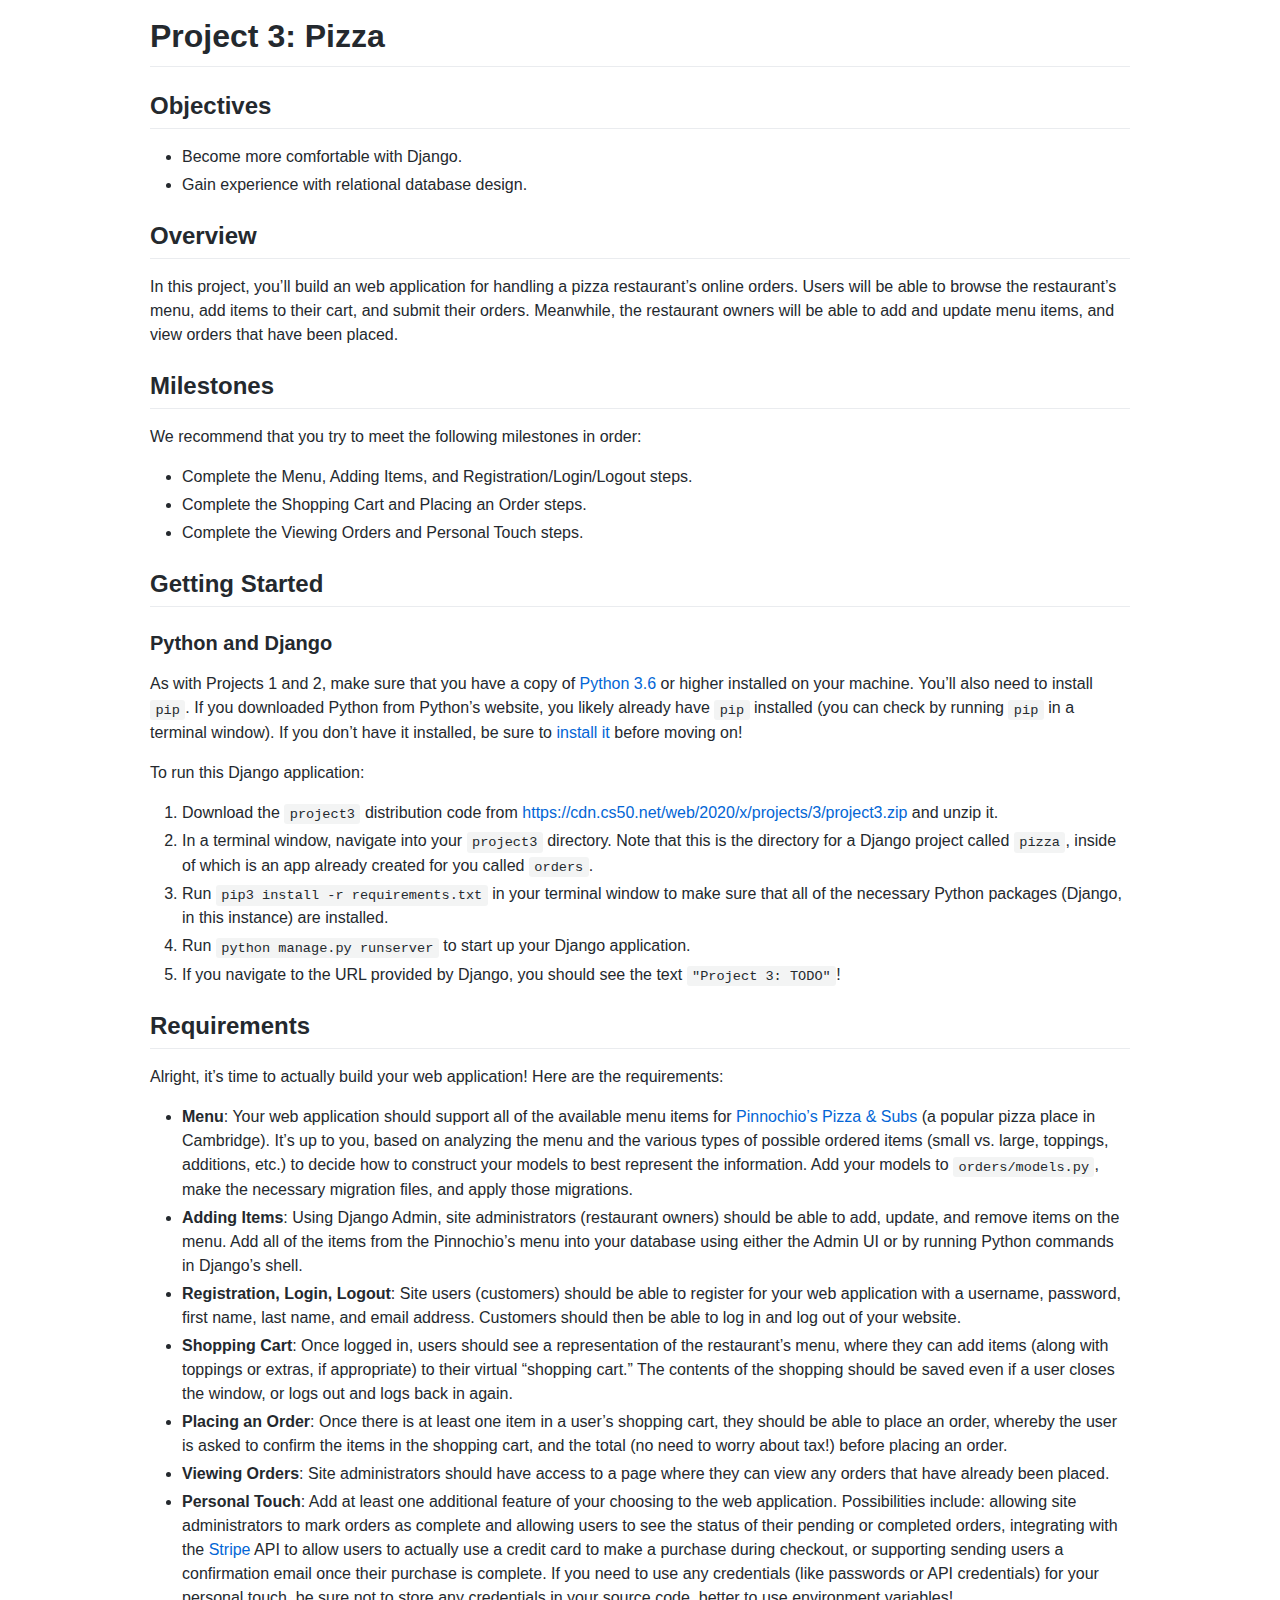
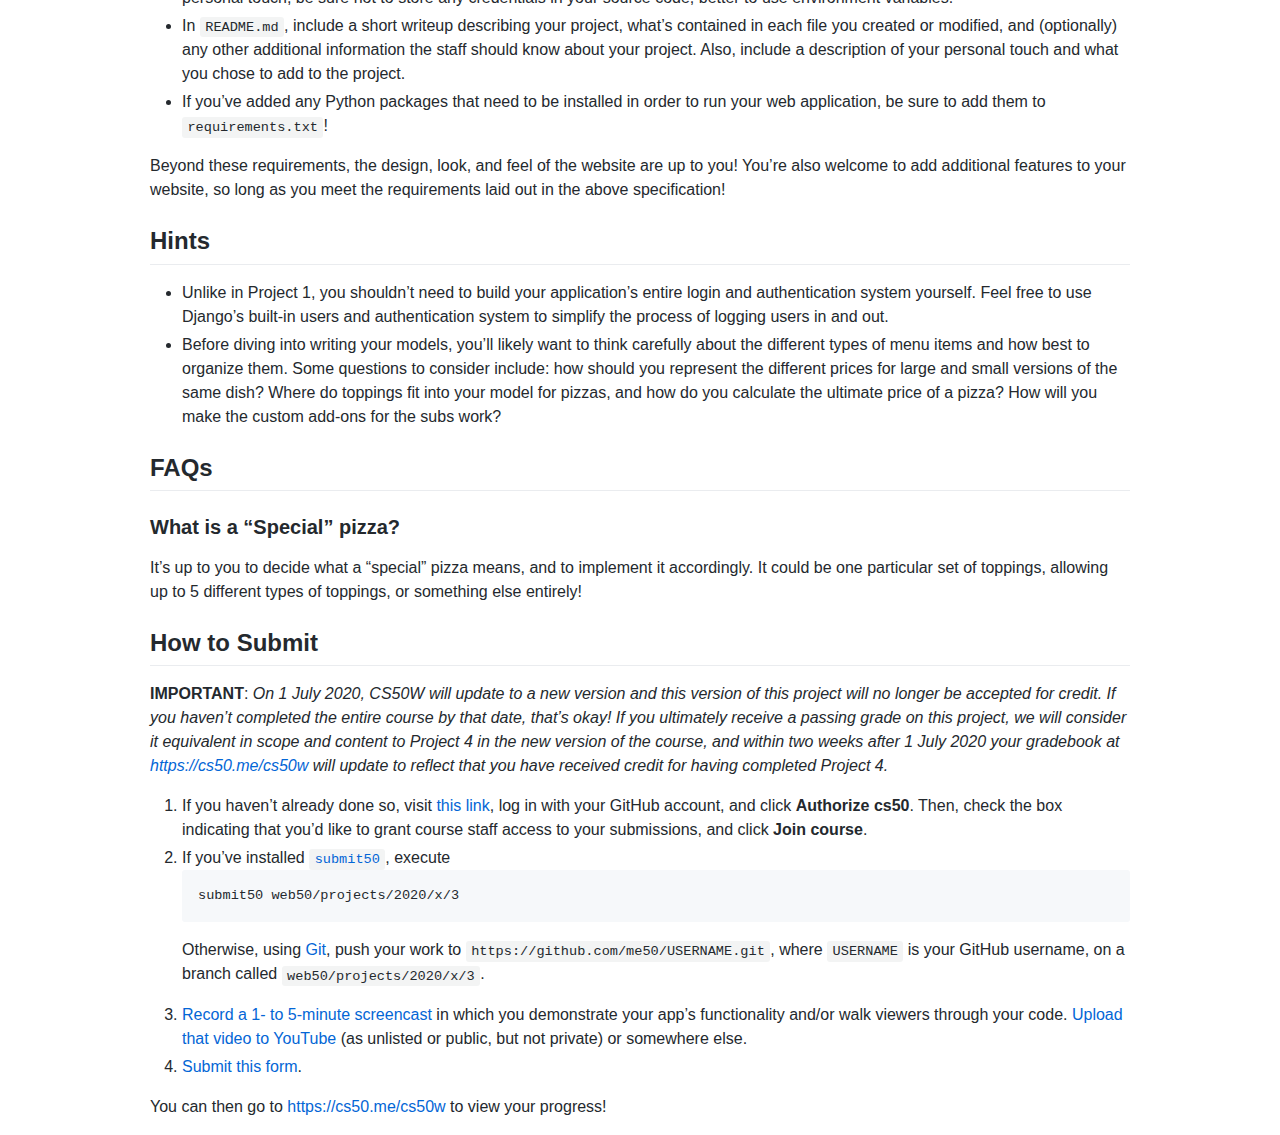
<file: Project 3_ Pizza.htm>
<!DOCTYPE html>
<!-- saved from url=(0057)https://docs.cs50.net/web/2020/x/projects/3/project3.html -->
<html><head><meta http-equiv="Content-Type" content="text/html; charset=UTF-8">

        
        <meta name="viewport" content="width=device-width, initial-scale=1.0">

        <meta property="og:title" content="Project 3: Pizza">

        <style>

            /* https://cdnjs.cloudflare.com/ajax/libs/Primer/10.6.1/build.css */
            /*!
 * Primer
 * https://primer.github.io
 *
 * Released under MIT license. Copyright (c) 2018 GitHub Inc.
 *//*!
 * Primer-core
 * https://primer.github.io
 *
 * Released under MIT license. Copyright (c) 2018 GitHub Inc.
 *//*! normalize.css v4.1.1 | MIT License | github.com/necolas/normalize.css */html{font-family:sans-serif;-ms-text-size-adjust:100%;-webkit-text-size-adjust:100%}body{margin:0}article,aside,details,figcaption,figure,footer,header,main,menu,nav,section{display:block}summary{display:list-item}audio,canvas,progress,video{display:inline-block}audio:not([controls]){display:none;height:0}progress{vertical-align:baseline}template,[hidden]{display:none}a{background-color:transparent}a:active,a:hover{outline-width:0}abbr[title]{border-bottom:none;text-decoration:underline;text-decoration:underline dotted}b,strong{font-weight:inherit}b,strong{font-weight:bolder}dfn{font-style:italic}h1{font-size:2em;margin:0.67em 0}mark{background-color:#ff0;color:#000}small{font-size:80%}sub,sup{font-size:75%;line-height:0;position:relative;vertical-align:baseline}sub{bottom:-0.25em}sup{top:-0.5em}img{border-style:none}svg:not(:root){overflow:hidden}code,kbd,pre,samp{font-family:monospace, monospace;font-size:1em}figure{margin:1em 40px}hr{box-sizing:content-box;height:0;overflow:visible}button,input,select,textarea{font:inherit;margin:0}optgroup{font-weight:bold}button,input{overflow:visible}button,select{text-transform:none}button,html [type="button"],[type="reset"],[type="submit"]{-webkit-appearance:button}button::-moz-focus-inner,[type="button"]::-moz-focus-inner,[type="reset"]::-moz-focus-inner,[type="submit"]::-moz-focus-inner{border-style:none;padding:0}button:-moz-focusring,[type="button"]:-moz-focusring,[type="reset"]:-moz-focusring,[type="submit"]:-moz-focusring{outline:1px dotted ButtonText}fieldset{border:1px solid #c0c0c0;margin:0 2px;padding:0.35em 0.625em 0.75em}legend{box-sizing:border-box;color:inherit;display:table;max-width:100%;padding:0;white-space:normal}textarea{overflow:auto}[type="checkbox"],[type="radio"]{box-sizing:border-box;padding:0}[type="number"]::-webkit-inner-spin-button,[type="number"]::-webkit-outer-spin-button{height:auto}[type="search"]{-webkit-appearance:textfield;outline-offset:-2px}[type="search"]::-webkit-search-cancel-button,[type="search"]::-webkit-search-decoration{-webkit-appearance:none}::-webkit-input-placeholder{color:inherit;opacity:0.54}::-webkit-file-upload-button{-webkit-appearance:button;font:inherit}*{box-sizing:border-box}input,select,textarea,button{font-family:inherit;font-size:inherit;line-height:inherit}body{font-family:-apple-system,BlinkMacSystemFont,"Segoe UI",Helvetica,Arial,sans-serif,"Apple Color Emoji","Segoe UI Emoji","Segoe UI Symbol";font-size:14px;line-height:1.5;color:#24292e;background-color:#fff}a{color:#0366d6;text-decoration:none}a:hover{text-decoration:underline}b,strong{font-weight:600}hr,.rule{height:0;margin:15px 0;overflow:hidden;background:transparent;border:0;border-bottom:1px solid #dfe2e5}hr::before,.rule::before{display:table;content:""}hr::after,.rule::after{display:table;clear:both;content:""}table{border-spacing:0;border-collapse:collapse}td,th{padding:0}button{cursor:pointer;border-radius:0}details summary{cursor:pointer}details:not([open])>*:not(summary){display:none !important}h1,h2,h3,h4,h5,h6{margin-top:0;margin-bottom:0}h1{font-size:32px;font-weight:600}h2{font-size:24px;font-weight:600}h3{font-size:20px;font-weight:600}h4{font-size:16px;font-weight:600}h5{font-size:14px;font-weight:600}h6{font-size:12px;font-weight:600}p{margin-top:0;margin-bottom:10px}small{font-size:90%}blockquote{margin:0}ul,ol{padding-left:0;margin-top:0;margin-bottom:0}ol ol,ul ol{list-style-type:lower-roman}ul ul ol,ul ol ol,ol ul ol,ol ol ol{list-style-type:lower-alpha}dd{margin-left:0}tt,code{font-family:"SFMono-Regular",Consolas,"Liberation Mono",Menlo,Courier,monospace;font-size:12px}pre{margin-top:0;margin-bottom:0;font-family:"SFMono-Regular",Consolas,"Liberation Mono",Menlo,Courier,monospace;font-size:12px}.octicon{vertical-align:text-bottom}.Box{background-color:#fff;border:1px solid #d1d5da;border-radius:3px}.Box--condensed{line-height:1.25}.Box--condensed .Box-header{padding:8px 16px}.Box--condensed .Box-body{padding:8px 16px}.Box--condensed .Box-footer{padding:8px 16px}.Box--condensed .Box-btn-octicon.btn-octicon{padding:8px 16px;margin:-8px -16px;line-height:1.25}.Box--condensed .Box-row{padding:8px 16px}.Box--spacious .Box-header{padding:24px;line-height:1.25}.Box--spacious .Box-title{font-size:20px}.Box--spacious .Box-body{padding:24px}.Box--spacious .Box-footer{padding:24px}.Box--spacious .Box-btn-octicon.btn-octicon{padding:24px;margin:-24px -24px}.Box--spacious .Box-row{padding:24px}.Box-header{padding:16px;margin:-1px -1px 0 -1px;background-color:#f6f8fa;border-color:#d1d5da;border-style:solid;border-width:1px;border-top-left-radius:3px;border-top-right-radius:3px}.Box-title{font-size:14px;font-weight:600}.Box-body{padding:16px;border-bottom:1px solid #e1e4e8}.Box-body:last-of-type{margin-bottom:-1px;border-bottom-right-radius:2px;border-bottom-left-radius:2px}.Box-row{padding:16px;margin-top:-1px;list-style-type:none;border-top:1px solid #e1e4e8}.Box-row:first-of-type{border-top-color:transparent;border-top-left-radius:2px;border-top-right-radius:2px}.Box-row:last-of-type{border-bottom-right-radius:2px;border-bottom-left-radius:2px}.Box-row.Box-row--unread,.Box-row.unread{box-shadow:2px 0 0 #0366d6 inset}.Box-row.navigation-focus .Box-row--drag-button{color:#0366d6;cursor:-webkit-grab;cursor:grab;opacity:100}.Box-row.navigation-focus.is-dragging .Box-row--drag-button{cursor:-webkit-grabbing;cursor:grabbing}.Box-row.navigation-focus.sortable-chosen{background-color:#fafbfc}.Box-row.navigation-focus.sortable-ghost{background-color:#f6f8fa}.Box-row.navigation-focus.sortable-ghost .Box-row--drag-hide{opacity:0}.Box-row--focus-gray.navigation-focus{background-color:#f6f8fa}.Box-row--focus-blue.navigation-focus{background-color:#f1f8ff}.Box-row--hover-gray:hover{background-color:#f6f8fa}.Box-row--hover-blue:hover{background-color:#f1f8ff}@media (min-width: 768px){.Box-row-link{color:#24292e;text-decoration:none}.Box-row-link:hover{color:#0366d6;text-decoration:none}}.Box-row--drag-button{opacity:0}.Box-footer{padding:16px;margin-top:-1px;border-top:1px solid #e1e4e8}.Box--scrollable{max-height:324px;overflow:scroll}.Box--blue{border-color:#c8e1ff}.Box--blue .Box-header{background-color:#f1f8ff;border-color:#c8e1ff}.Box--blue .Box-body{border-color:#c8e1ff}.Box--blue .Box-row{border-color:#c8e1ff}.Box--blue .Box-footer{border-color:#c8e1ff}.Box--danger{border-color:#d73a49}.Box--danger .Box-row:first-of-type{border-color:#d73a49}.Box--danger .Box-body:last-of-type{border-color:#d73a49}.Box-header--blue{background-color:#f1f8ff;border-color:#c8e1ff}.Box-row--yellow{background-color:#fffbdd}.Box-row--blue{background-color:#f1f8ff}.Box-row--gray{background-color:#f6f8fa}.Box-btn-octicon.btn-octicon{padding:16px 16px;margin:-16px -16px;line-height:1.5}.breadcrumb-item{display:inline-block;margin-left:-0.35em;white-space:nowrap;list-style:none}.breadcrumb-item::after{padding-right:.5em;padding-left:.5em;color:#e1e4e8;content:"/"}.breadcrumb-item:first-child{margin-left:0}.breadcrumb-item-selected::after{content:none}.btn{position:relative;display:inline-block;padding:6px 12px;font-size:14px;font-weight:600;line-height:20px;white-space:nowrap;vertical-align:middle;cursor:pointer;-webkit-user-select:none;-moz-user-select:none;-ms-user-select:none;user-select:none;background-repeat:repeat-x;background-position:-1px -1px;background-size:110% 110%;border:1px solid rgba(27,31,35,0.2);border-radius:0.25em;-webkit-appearance:none;-moz-appearance:none;appearance:none}.btn i{font-style:normal;font-weight:500;opacity:0.75}.btn .octicon{vertical-align:text-top}.btn .Counter{color:#586069;text-shadow:none;background-color:rgba(27,31,35,0.1)}.btn:hover{text-decoration:none;background-repeat:repeat-x}.btn:focus{outline:0}.btn:disabled,.btn.disabled{cursor:default;background-position:0 0}.btn:active,.btn.selected{background-image:none}.btn{color:#24292e;background-color:#eff3f6;background-image:linear-gradient(-180deg, #fafbfc 0%, #eff3f6 90%)}.btn:focus,.btn.focus{box-shadow:0 0 0 0.2em rgba(3,102,214,0.3)}.btn:hover,.btn.hover{background-color:#e6ebf1;background-image:linear-gradient(-180deg, #f0f3f6 0%, #e6ebf1 90%);background-position:-.5em;border-color:rgba(27,31,35,0.35)}.btn:active,.btn.selected,[open]>.btn{background-color:#e9ecef;background-image:none;border-color:rgba(27,31,35,0.35);box-shadow:inset 0 0.15em 0.3em rgba(27,31,35,0.15)}.btn:disabled,.btn.disabled{color:rgba(36,41,46,0.4);background-color:#eff3f6;background-image:none;border-color:rgba(27,31,35,0.2);box-shadow:none}.btn-primary{color:#fff;background-color:#28a745;background-image:linear-gradient(-180deg, #34d058 0%, #28a745 90%)}.btn-primary:focus,.btn-primary.focus{box-shadow:0 0 0 0.2em rgba(52,208,88,0.4)}.btn-primary:hover,.btn-primary.hover{background-color:#269f42;background-image:linear-gradient(-180deg, #2fcb53 0%, #269f42 90%);background-position:-.5em;border-color:rgba(27,31,35,0.5)}.btn-primary:active,.btn-primary.selected,[open]>.btn-primary{background-color:#279f43;background-image:none;border-color:rgba(27,31,35,0.5);box-shadow:inset 0 0.15em 0.3em rgba(27,31,35,0.15)}.btn-primary:disabled,.btn-primary.disabled{color:rgba(255,255,255,0.75);background-color:#94d3a2;background-image:none;border-color:rgba(27,31,35,0.2);box-shadow:none}.btn-primary .Counter{color:#29b249;background-color:#fff}.btn-purple{color:#fff;background-color:#643ab0;background-image:linear-gradient(-180deg, #7e55c7 0%, #643ab0 90%)}.btn-purple:focus,.btn-purple.focus{box-shadow:0 0 0 0.2em rgba(126,85,199,0.4)}.btn-purple:hover,.btn-purple.hover{background-color:#5f37a8;background-image:linear-gradient(-180deg, #784ec5 0%, #5f37a8 90%);background-position:-.5em;border-color:rgba(27,31,35,0.5)}.btn-purple:active,.btn-purple.selected,[open]>.btn-purple{background-color:#613ca4;background-image:none;border-color:rgba(27,31,35,0.5);box-shadow:inset 0 0.15em 0.3em rgba(27,31,35,0.15)}.btn-purple:disabled,.btn-purple.disabled{color:rgba(255,255,255,0.75);background-color:#b19cd7;background-image:none;border-color:rgba(27,31,35,0.2);box-shadow:none}.btn-purple .Counter{color:#683cb8;background-color:#fff}.btn-blue{color:#fff;background-color:#0361cc;background-image:linear-gradient(-180deg, #0679fc 0%, #0361cc 90%)}.btn-blue:focus,.btn-blue.focus{box-shadow:0 0 0 0.2em rgba(6,121,252,0.4)}.btn-blue:hover,.btn-blue.hover{background-color:#035cc2;background-image:linear-gradient(-180deg, #0374f4 0%, #035cc2 90%);background-position:-.5em;border-color:rgba(27,31,35,0.5)}.btn-blue:active,.btn-blue.selected,[open]>.btn-blue{background-color:#045cc1;background-image:none;border-color:rgba(27,31,35,0.5);box-shadow:inset 0 0.15em 0.3em rgba(27,31,35,0.15)}.btn-blue:disabled,.btn-blue.disabled{color:rgba(255,255,255,0.75);background-color:#81b0e5;background-image:none;border-color:rgba(27,31,35,0.2);box-shadow:none}.btn-blue .Counter{color:#0366d6;background-color:#fff}.btn-danger{color:#cb2431;background-color:#fafbfc;background-image:linear-gradient(-180deg, #fafbfc 0%, #eff3f6 90%)}.btn-danger:focus{box-shadow:0 0 0 0.2em rgba(203,36,49,0.4)}.btn-danger:hover{color:#fff;background-color:#cb2431;background-image:linear-gradient(-180deg, #de4450 0%, #cb2431 90%);border-color:rgba(27,31,35,0.5)}.btn-danger:hover .Counter{color:#fff}.btn-danger:active,.btn-danger.selected,[open]>.btn-danger{color:#fff;background-color:#b5202c;background-image:none;border-color:rgba(27,31,35,0.5);box-shadow:inset 0 0.15em 0.3em rgba(27,31,35,0.15)}.btn-danger:disabled,.btn-danger.disabled{color:rgba(203,36,49,0.4);background-color:#eff3f6;background-image:none;border-color:rgba(27,31,35,0.2);box-shadow:none}.btn-outline{color:#0366d6;background-color:#fff;background-image:none}.btn-outline .Counter{background-color:rgba(27,31,35,0.07)}.btn-outline:hover,.btn-outline:active,.btn-outline.selected,[open]>.btn-outline{color:#fff;background-color:#0366d6;background-image:none;border-color:#0366d6}.btn-outline:hover .Counter,.btn-outline:active .Counter,.btn-outline.selected .Counter,[open]>.btn-outline .Counter{color:#0366d6;background-color:#fff}.btn-outline:focus{border-color:#0366d6;box-shadow:0 0 0 0.2em rgba(3,102,214,0.4)}.btn-outline:disabled,.btn-outline.disabled{color:rgba(27,31,35,0.3);background-color:#fff;border-color:rgba(27,31,35,0.15);box-shadow:none}.btn-with-count{float:left;border-top-right-radius:0;border-bottom-right-radius:0}.btn-sm{padding:3px 10px;font-size:12px;line-height:20px}.btn-large{padding:.75em 1.25em;font-size:inherit;border-radius:6px}.hidden-text-expander{display:block}.hidden-text-expander.inline{position:relative;top:-1px;display:inline-block;margin-left:5px;line-height:0}.hidden-text-expander a,.ellipsis-expander{display:inline-block;height:12px;padding:0 5px 5px;font-size:12px;font-weight:600;line-height:6px;color:#444d56;text-decoration:none;vertical-align:middle;background:#dfe2e5;border:0;border-radius:1px}.hidden-text-expander a:hover,.ellipsis-expander:hover{text-decoration:none;background-color:#c6cbd1}.hidden-text-expander a:active,.ellipsis-expander:active{color:#fff;background-color:#2188ff}.social-count{float:left;padding:3px 10px;font-size:12px;font-weight:600;line-height:20px;color:#24292e;vertical-align:middle;background-color:#fff;border:1px solid rgba(27,31,35,0.2);border-left:0;border-top-right-radius:3px;border-bottom-right-radius:3px}.social-count:hover,.social-count:active{text-decoration:none}.social-count:hover{color:#0366d6;cursor:pointer}.btn-block{display:block;width:100%;text-align:center}.btn-link{display:inline-block;padding:0;font-size:inherit;color:#0366d6;text-decoration:none;white-space:nowrap;cursor:pointer;-webkit-user-select:none;-moz-user-select:none;-ms-user-select:none;user-select:none;background-color:transparent;border:0;-webkit-appearance:none;-moz-appearance:none;appearance:none}.btn-link:hover{text-decoration:underline}.btn-link:disabled,.btn-link:disabled:hover{color:rgba(88,96,105,0.5);cursor:default}.details-reset>summary{list-style:none}.details-reset>summary::before{display:none}.details-reset>summary::-webkit-details-marker{display:none}.BtnGroup{display:inline-block;vertical-align:middle}.BtnGroup::before{display:table;content:""}.BtnGroup::after{display:table;clear:both;content:""}.BtnGroup+.BtnGroup,.BtnGroup+.btn{margin-left:5px}.BtnGroup-item{position:relative;float:left;border-right-width:0;border-radius:0}.BtnGroup-item:first-child{border-top-left-radius:3px;border-bottom-left-radius:3px}.BtnGroup-item:last-child{border-right-width:1px;border-top-right-radius:3px;border-bottom-right-radius:3px}.BtnGroup-item.selected,.BtnGroup-item:focus,.BtnGroup-item:active,.BtnGroup-item:hover{border-right-width:1px}.BtnGroup-item.selected+.BtnGroup-item,.BtnGroup-item.selected+.BtnGroup-form .BtnGroup-item,.BtnGroup-item:focus+.BtnGroup-item,.BtnGroup-item:focus+.BtnGroup-form .BtnGroup-item,.BtnGroup-item:active+.BtnGroup-item,.BtnGroup-item:active+.BtnGroup-form .BtnGroup-item,.BtnGroup-item:hover+.BtnGroup-item,.BtnGroup-item:hover+.BtnGroup-form .BtnGroup-item{border-left-width:0}.BtnGroup-form{float:left}.BtnGroup-form:first-child .BtnGroup-item{border-top-left-radius:3px;border-bottom-left-radius:3px}.BtnGroup-form:last-child .BtnGroup-item{border-right-width:1px;border-top-right-radius:3px;border-bottom-right-radius:3px}.BtnGroup-form .BtnGroup-item{border-right-width:0;border-radius:0}.BtnGroup-form.selected .BtnGroup-item,.BtnGroup-form:focus .BtnGroup-item,.BtnGroup-form:active .BtnGroup-item,.BtnGroup-form:hover .BtnGroup-item{border-right-width:1px}.BtnGroup-form.selected+.BtnGroup-item,.BtnGroup-form.selected+.BtnGroup-form .BtnGroup-item,.BtnGroup-form:focus+.BtnGroup-item,.BtnGroup-form:focus+.BtnGroup-form .BtnGroup-item,.BtnGroup-form:active+.BtnGroup-item,.BtnGroup-form:active+.BtnGroup-form .BtnGroup-item,.BtnGroup-form:hover+.BtnGroup-item,.BtnGroup-form:hover+.BtnGroup-form .BtnGroup-item{border-left-width:0}.TableObject{display:table}.TableObject-item{display:table-cell;width:1%;white-space:nowrap;vertical-align:middle}.TableObject-item--primary{width:99%}fieldset{padding:0;margin:0;border:0}label{font-weight:600}.form-control,.form-select{min-height:34px;padding:6px 8px;font-size:16px;line-height:20px;color:#24292e;vertical-align:middle;background-color:#fff;background-repeat:no-repeat;background-position:right 8px center;border:1px solid #d1d5da;border-radius:3px;outline:none;box-shadow:inset 0 1px 2px rgba(27,31,35,0.075)}.form-control.focus,.form-control:focus,.form-select.focus,.form-select:focus{border-color:#2188ff;outline:none;box-shadow:inset 0 1px 2px rgba(27,31,35,0.075),0 0 0 0.2em rgba(3,102,214,0.3)}@media (min-width: 768px){.form-control,.form-select{font-size:14px}}.input-contrast{background-color:#fafbfc}.input-contrast:focus{background-color:#fff}:-ms-input-placeholder{color:#6a737d}::placeholder{color:#6a737d}.input-sm{min-height:28px;padding-top:3px;padding-bottom:3px;font-size:12px;line-height:20px}.input-lg{padding:4px 10px;font-size:16px}.input-block{display:block;width:100%}.input-monospace{font-family:"SFMono-Regular",Consolas,"Liberation Mono",Menlo,Courier,monospace}.input-hide-webkit-autofill::-webkit-contacts-auto-fill-button{position:absolute;right:0;display:none !important;pointer-events:none;visibility:hidden}.form-checkbox{padding-left:20px;margin:15px 0;vertical-align:middle}.form-checkbox label em.highlight{position:relative;left:-4px;padding:2px 4px;font-style:normal;background:#fffbdd;border-radius:3px}.form-checkbox input[type=checkbox],.form-checkbox input[type=radio]{float:left;margin:5px 0 0 -20px;vertical-align:middle}.form-checkbox .note{display:block;margin:0;font-size:12px;font-weight:400;color:#586069}.form-checkbox-details{display:none}.form-checkbox-details-trigger:checked ~ * .form-checkbox-details,.form-checkbox-details-trigger:checked ~ .form-checkbox-details{display:block}.hfields{margin:15px 0}.hfields::before{display:table;content:""}.hfields::after{display:table;clear:both;content:""}.hfields .form-group{float:left;margin:0 30px 0 0}.hfields .form-group dt label{display:inline-block;margin:5px 0 0;color:#586069}.hfields .form-group dt img{position:relative;top:-2px}.hfields .btn{float:left;margin:28px 25px 0 -20px}.hfields .form-select{margin-top:5px}input::-webkit-outer-spin-button,input::-webkit-inner-spin-button{margin:0;-webkit-appearance:none;appearance:none}.form-actions::before{display:table;content:""}.form-actions::after{display:table;clear:both;content:""}.form-actions .btn{float:right}.form-actions .btn+.btn{margin-right:5px}.form-warning{padding:8px 10px;margin:10px 0;font-size:14px;color:#735c0f;background:#fffbdd;border:1px solid #d9d0a5;border-radius:3px}.form-warning p{margin:0;line-height:1.5}.form-warning a{font-weight:600}.form-select{display:inline-block;max-width:100%;height:34px;padding-right:24px;padding-right:8px \9;background:#fff url("[data-uri]") no-repeat right 8px center;background-image:none \9;background-size:8px 10px;-webkit-appearance:none;-moz-appearance:none;appearance:none}.form-select::-ms-expand{opacity:0}.form-select[multiple]{height:auto}.select-sm{height:28px;min-height:28px;padding-top:3px;padding-bottom:3px;font-size:12px}.select-sm[multiple]{height:auto;min-height:0}.form-group{margin:15px 0}.form-group .form-control{width:440px;max-width:100%;margin-right:5px;background-color:#fafbfc}.form-group .form-control:focus{background-color:#fff}.form-group .form-control.shorter{width:130px}.form-group .form-control.short{width:250px}.form-group .form-control.long{width:100%}.form-group textarea.form-control{width:100%;height:200px;min-height:200px}.form-group textarea.form-control.short{height:50px;min-height:50px}.form-group dt{margin:0 0 6px}.form-group label{position:relative}.form-group.flattened dt{float:left;margin:0;line-height:32px}.form-group.flattened dd{line-height:32px}.form-group dd h4{margin:4px 0 0}.form-group dd h4.is-error{color:#cb2431}.form-group dd h4.is-success{color:#28a745}.form-group dd h4+.note{margin-top:0}.form-group.required dt label::after{padding-left:5px;color:#cb2431;content:"*"}.form-group .success,.form-group .error,.form-group .indicator{display:none;font-size:12px;font-weight:600}.form-group.loading{opacity:0.5}.form-group.loading .indicator{display:inline}.form-group.loading .spinner{display:inline-block;vertical-align:middle}.form-group.successful .success{display:inline;color:#28a745}.form-group.warn .warning,.form-group.warn .error,.form-group.errored .warning,.form-group.errored .error{position:absolute;z-index:10;display:block;max-width:450px;padding:5px 8px;margin:4px 0 0;font-size:13px;font-weight:400;border-style:solid;border-width:1px;border-radius:3px}.form-group.warn .warning::after,.form-group.warn .warning::before,.form-group.warn .error::after,.form-group.warn .error::before,.form-group.errored .warning::after,.form-group.errored .warning::before,.form-group.errored .error::after,.form-group.errored .error::before{position:absolute;bottom:100%;left:10px;z-index:15;width:0;height:0;pointer-events:none;content:" ";border:solid transparent}.form-group.warn .warning::after,.form-group.warn .error::after,.form-group.errored .warning::after,.form-group.errored .error::after{border-width:5px}.form-group.warn .warning::before,.form-group.warn .error::before,.form-group.errored .warning::before,.form-group.errored .error::before{margin-left:-1px;border-width:6px}.form-group.warn .warning{color:#735c0f;background-color:#fffbdd;border-color:#d9d0a5}.form-group.warn .warning::after{border-bottom-color:#fffbdd}.form-group.warn .warning::before{border-bottom-color:#d9d0a5}.form-group.errored label{color:#cb2431}.form-group.errored .error{color:#86181d;background-color:#ffdce0;border-color:#cea0a5}.form-group.errored .error::after{border-bottom-color:#ffdce0}.form-group.errored .error::before{border-bottom-color:#cea0a5}.note{min-height:17px;margin:4px 0 2px;font-size:12px;color:#586069}.note .spinner{margin-right:3px;vertical-align:middle}dl.form-group>dd .form-control.is-autocheck-loading,dl.form-group>dd .form-control.is-autocheck-successful,dl.form-group>dd .form-control.is-autocheck-errored{padding-right:30px}dl.form-group>dd .form-control.is-autocheck-loading{background-image:url("/images/spinners/octocat-spinner-16px.gif")}dl.form-group>dd .form-control.is-autocheck-successful{background-image:url("/images/modules/ajax/success.png")}dl.form-group>dd .form-control.is-autocheck-errored{background-image:url("/images/modules/ajax/error.png")}@media only screen and (-webkit-min-device-pixel-ratio: 2), only screen and (min--moz-device-pixel-ratio: 2), only screen and (-moz-min-device-pixel-ratio: 2), only screen and (min-device-pixel-ratio: 2), only screen and (min-resolution: 192dpi), only screen and (min-resolution: 2dppx){dl.form-group>dd .form-control.is-autocheck-loading,dl.form-group>dd .form-control.is-autocheck-successful,dl.form-group>dd .form-control.is-autocheck-errored{background-size:16px 16px}dl.form-group>dd .form-control.is-autocheck-loading{background-image:url("/images/spinners/octocat-spinner-32.gif")}dl.form-group>dd .form-control.is-autocheck-successful{background-image:url("/images/modules/ajax/success@2x.png")}dl.form-group>dd .form-control.is-autocheck-errored{background-image:url("/images/modules/ajax/error@2x.png")}}.status-indicator{display:inline-block;width:16px;height:16px;margin-left:5px}.status-indicator .octicon{display:none}.status-indicator-success::before{content:""}.status-indicator-success .octicon-check{display:inline-block;color:#28a745;fill:#28a745}.status-indicator-success .octicon-x{display:none}.status-indicator-failed::before{content:""}.status-indicator-failed .octicon-check{display:none}.status-indicator-failed .octicon-x{display:inline-block;color:#cb2431;fill:#d73a49}.status-indicator-loading{width:16px;background:url("/images/spinners/octocat-spinner-32-EAF2F5.gif") 0 0 no-repeat;background-size:16px}.inline-form{display:inline-block}.inline-form .btn-plain{background-color:transparent;border:0}.drag-and-drop{padding:7px 10px;margin:0;font-size:13px;line-height:16px;color:#586069;background-color:#fafbfc;border:1px solid #c3c8cf;border-top:0;border-bottom-right-radius:3px;border-bottom-left-radius:3px}.drag-and-drop .default,.drag-and-drop .loading,.drag-and-drop .error{display:none}.drag-and-drop .error{color:#cb2431}.drag-and-drop img{vertical-align:top}.is-default .drag-and-drop .default{display:inline-block}.is-uploading .drag-and-drop .loading{display:inline-block}.is-bad-file .drag-and-drop .bad-file{display:inline-block}.is-duplicate-filename .drag-and-drop .duplicate-filename{display:inline-block}.is-too-big .drag-and-drop .too-big{display:inline-block}.is-hidden-file .drag-and-drop .hidden-file{display:inline-block}.is-empty .drag-and-drop .empty{display:inline-block}.is-bad-permissions .drag-and-drop .bad-permissions{display:inline-block}.is-repository-required .drag-and-drop .repository-required{display:inline-block}.drag-and-drop-error-info{font-weight:400;color:#586069}.drag-and-drop-error-info a{color:#0366d6}.is-failed .drag-and-drop .failed-request{display:inline-block}.manual-file-chooser{position:absolute;width:240px;padding:5px;margin-left:-80px;cursor:pointer;opacity:0.0001}.manual-file-chooser:hover+.manual-file-chooser-text{text-decoration:underline}.btn .manual-file-chooser{top:0;padding:0;line-height:34px}.upload-enabled textarea{display:block;border-bottom:1px dashed #dfe2e5;border-bottom-right-radius:0;border-bottom-left-radius:0}.upload-enabled.focused{border-radius:3px;box-shadow:inset 0 1px 2px rgba(27,31,35,0.075),0 0 0 0.2em rgba(3,102,214,0.3)}.upload-enabled.focused .form-control{box-shadow:none}.upload-enabled.focused .drag-and-drop{border-color:#4a9eff}.dragover textarea,.dragover .drag-and-drop{box-shadow:#c9ff00 0 0 3px}.write-content{position:relative}.previewable-comment-form{position:relative}.previewable-comment-form .tabnav{position:relative;padding:8px 8px 0}.previewable-comment-form .comment{border:1px solid #c3c8cf}.previewable-comment-form .comment-form-error{margin-bottom:8px}.previewable-comment-form .write-content,.previewable-comment-form .preview-content{display:none;margin:0 8px 8px}.previewable-comment-form.write-selected .write-content,.previewable-comment-form.preview-selected .preview-content{display:block}.previewable-comment-form textarea{display:block;width:100%;min-height:100px;max-height:500px;padding:8px;resize:vertical}.form-action-spacious{margin-top:10px}div.composer{margin-top:0;border:0}.composer .comment-form-textarea{height:200px;min-height:200px}.composer .tabnav{margin:0 0 10px}h2.account{margin:15px 0 0;font-size:18px;font-weight:400;color:#586069}p.explain{position:relative;font-size:12px;color:#586069}p.explain strong{color:#24292e}p.explain .octicon{margin-right:5px;color:#959da5}p.explain .minibutton{top:-4px;float:right}.form-group label{position:static}.input-group{display:table}.input-group .form-control{position:relative;width:100%}.input-group .form-control:focus{z-index:2}.input-group .form-control+.btn{margin-left:0}.input-group.inline{display:inline-table}.input-group .form-control,.input-group-button{display:table-cell}.input-group-button{width:1%;vertical-align:middle}.input-group .form-control:first-child,.input-group-button:first-child .btn{border-top-right-radius:0;border-bottom-right-radius:0}.input-group-button:first-child .btn{margin-right:-1px}.input-group .form-control:last-child,.input-group-button:last-child .btn{border-top-left-radius:0;border-bottom-left-radius:0}.input-group-button:last-child .btn{margin-left:-1px}.container{width:980px;margin-right:auto;margin-left:auto}.container::before{display:table;content:""}.container::after{display:table;clear:both;content:""}.container-md{max-width:768px;margin-right:auto;margin-left:auto}.container-lg{max-width:1012px;margin-right:auto;margin-left:auto}.container-xl{max-width:1280px;margin-right:auto;margin-left:auto}.columns{margin-right:-10px;margin-left:-10px}.columns::before{display:table;content:""}.columns::after{display:table;clear:both;content:""}.column{float:left;padding-right:10px;padding-left:10px}.one-third{width:33.333333%}.two-thirds{width:66.666667%}.one-fourth{width:25%}.one-half{width:50%}.three-fourths{width:75%}.one-fifth{width:20%}.four-fifths{width:80%}.centered{display:block;float:none;margin-right:auto;margin-left:auto}.col-1{width:8.33333%}.col-2{width:16.66667%}.col-3{width:25%}.col-4{width:33.33333%}.col-5{width:41.66667%}.col-6{width:50%}.col-7{width:58.33333%}.col-8{width:66.66667%}.col-9{width:75%}.col-10{width:83.33333%}.col-11{width:91.66667%}.col-12{width:100%}@media (min-width: 544px){.col-sm-1{width:8.33333%}.col-sm-2{width:16.66667%}.col-sm-3{width:25%}.col-sm-4{width:33.33333%}.col-sm-5{width:41.66667%}.col-sm-6{width:50%}.col-sm-7{width:58.33333%}.col-sm-8{width:66.66667%}.col-sm-9{width:75%}.col-sm-10{width:83.33333%}.col-sm-11{width:91.66667%}.col-sm-12{width:100%}}@media (min-width: 768px){.col-md-1{width:8.33333%}.col-md-2{width:16.66667%}.col-md-3{width:25%}.col-md-4{width:33.33333%}.col-md-5{width:41.66667%}.col-md-6{width:50%}.col-md-7{width:58.33333%}.col-md-8{width:66.66667%}.col-md-9{width:75%}.col-md-10{width:83.33333%}.col-md-11{width:91.66667%}.col-md-12{width:100%}}@media (min-width: 1012px){.col-lg-1{width:8.33333%}.col-lg-2{width:16.66667%}.col-lg-3{width:25%}.col-lg-4{width:33.33333%}.col-lg-5{width:41.66667%}.col-lg-6{width:50%}.col-lg-7{width:58.33333%}.col-lg-8{width:66.66667%}.col-lg-9{width:75%}.col-lg-10{width:83.33333%}.col-lg-11{width:91.66667%}.col-lg-12{width:100%}}@media (min-width: 1280px){.col-xl-1{width:8.33333%}.col-xl-2{width:16.66667%}.col-xl-3{width:25%}.col-xl-4{width:33.33333%}.col-xl-5{width:41.66667%}.col-xl-6{width:50%}.col-xl-7{width:58.33333%}.col-xl-8{width:66.66667%}.col-xl-9{width:75%}.col-xl-10{width:83.33333%}.col-xl-11{width:91.66667%}.col-xl-12{width:100%}}.gutter{margin-right:-16px;margin-left:-16px}.gutter>[class*="col-"]{padding-right:16px !important;padding-left:16px !important}.gutter-condensed{margin-right:-8px;margin-left:-8px}.gutter-condensed>[class*="col-"]{padding-right:8px !important;padding-left:8px !important}.gutter-spacious{margin-right:-24px;margin-left:-24px}.gutter-spacious>[class*="col-"]{padding-right:24px !important;padding-left:24px !important}@media (min-width: 544px){.gutter-sm{margin-right:-16px;margin-left:-16px}.gutter-sm>[class*="col-"]{padding-right:16px !important;padding-left:16px !important}.gutter-sm-condensed{margin-right:-8px;margin-left:-8px}.gutter-sm-condensed>[class*="col-"]{padding-right:8px !important;padding-left:8px !important}.gutter-sm-spacious{margin-right:-24px;margin-left:-24px}.gutter-sm-spacious>[class*="col-"]{padding-right:24px !important;padding-left:24px !important}}@media (min-width: 768px){.gutter-md{margin-right:-16px;margin-left:-16px}.gutter-md>[class*="col-"]{padding-right:16px !important;padding-left:16px !important}.gutter-md-condensed{margin-right:-8px;margin-left:-8px}.gutter-md-condensed>[class*="col-"]{padding-right:8px !important;padding-left:8px !important}.gutter-md-spacious{margin-right:-24px;margin-left:-24px}.gutter-md-spacious>[class*="col-"]{padding-right:24px !important;padding-left:24px !important}}@media (min-width: 1012px){.gutter-lg{margin-right:-16px;margin-left:-16px}.gutter-lg>[class*="col-"]{padding-right:16px !important;padding-left:16px !important}.gutter-lg-condensed{margin-right:-8px;margin-left:-8px}.gutter-lg-condensed>[class*="col-"]{padding-right:8px !important;padding-left:8px !important}.gutter-lg-spacious{margin-right:-24px;margin-left:-24px}.gutter-lg-spacious>[class*="col-"]{padding-right:24px !important;padding-left:24px !important}}@media (min-width: 1280px){.gutter-xl{margin-right:-16px;margin-left:-16px}.gutter-xl>[class*="col-"]{padding-right:16px !important;padding-left:16px !important}.gutter-xl-condensed{margin-right:-8px;margin-left:-8px}.gutter-xl-condensed>[class*="col-"]{padding-right:8px !important;padding-left:8px !important}.gutter-xl-spacious{margin-right:-24px;margin-left:-24px}.gutter-xl-spacious>[class*="col-"]{padding-right:24px !important;padding-left:24px !important}}.offset-1{margin-left:8.33333%}.offset-2{margin-left:16.66667%}.offset-3{margin-left:25%}.offset-4{margin-left:33.33333%}.offset-5{margin-left:41.66667%}.offset-6{margin-left:50%}.offset-7{margin-left:58.33333%}.offset-8{margin-left:66.66667%}.offset-9{margin-left:75%}.offset-10{margin-left:83.33333%}.offset-11{margin-left:91.66667%}@media (min-width: 544px){.offset-sm-1{margin-left:8.33333%}.offset-sm-2{margin-left:16.66667%}.offset-sm-3{margin-left:25%}.offset-sm-4{margin-left:33.33333%}.offset-sm-5{margin-left:41.66667%}.offset-sm-6{margin-left:50%}.offset-sm-7{margin-left:58.33333%}.offset-sm-8{margin-left:66.66667%}.offset-sm-9{margin-left:75%}.offset-sm-10{margin-left:83.33333%}.offset-sm-11{margin-left:91.66667%}}@media (min-width: 768px){.offset-md-1{margin-left:8.33333%}.offset-md-2{margin-left:16.66667%}.offset-md-3{margin-left:25%}.offset-md-4{margin-left:33.33333%}.offset-md-5{margin-left:41.66667%}.offset-md-6{margin-left:50%}.offset-md-7{margin-left:58.33333%}.offset-md-8{margin-left:66.66667%}.offset-md-9{margin-left:75%}.offset-md-10{margin-left:83.33333%}.offset-md-11{margin-left:91.66667%}}@media (min-width: 1012px){.offset-lg-1{margin-left:8.33333%}.offset-lg-2{margin-left:16.66667%}.offset-lg-3{margin-left:25%}.offset-lg-4{margin-left:33.33333%}.offset-lg-5{margin-left:41.66667%}.offset-lg-6{margin-left:50%}.offset-lg-7{margin-left:58.33333%}.offset-lg-8{margin-left:66.66667%}.offset-lg-9{margin-left:75%}.offset-lg-10{margin-left:83.33333%}.offset-lg-11{margin-left:91.66667%}}@media (min-width: 1280px){.offset-xl-1{margin-left:8.33333%}.offset-xl-2{margin-left:16.66667%}.offset-xl-3{margin-left:25%}.offset-xl-4{margin-left:33.33333%}.offset-xl-5{margin-left:41.66667%}.offset-xl-6{margin-left:50%}.offset-xl-7{margin-left:58.33333%}.offset-xl-8{margin-left:66.66667%}.offset-xl-9{margin-left:75%}.offset-xl-10{margin-left:83.33333%}.offset-xl-11{margin-left:91.66667%}}.menu{margin-bottom:15px;list-style:none;background-color:#fff;border:1px solid #d1d5da;border-radius:3px}.menu-item{position:relative;display:block;padding:8px 10px;border-bottom:1px solid #e1e4e8}.menu-item:first-child{border-top:0;border-top-left-radius:2px;border-top-right-radius:2px}.menu-item:first-child::before{border-top-left-radius:2px}.menu-item:last-child{border-bottom:0;border-bottom-right-radius:2px;border-bottom-left-radius:2px}.menu-item:last-child::before{border-bottom-left-radius:2px}.menu-item:hover{text-decoration:none;background-color:#f6f8fa}.menu-item.selected{font-weight:600;color:#24292e;cursor:default;background-color:#fff}.menu-item.selected::before{position:absolute;top:0;bottom:0;left:0;width:2px;content:"";background-color:#e36209}.menu-item .octicon{width:16px;margin-right:5px;color:#24292e;text-align:center}.menu-item .Counter{float:right;margin-left:5px}.menu-item .menu-warning{float:right;color:#86181d}.menu-item .avatar{float:left;margin-right:5px}.menu-item.alert .Counter{color:#cb2431}.menu-heading{display:block;padding:8px 10px;margin-top:0;margin-bottom:0;font-size:13px;font-weight:600;line-height:20px;color:#586069;background-color:#f3f5f8;border-bottom:1px solid #e1e4e8}.menu-heading:hover{text-decoration:none}.menu-heading:first-child{border-top-left-radius:2px;border-top-right-radius:2px}.menu-heading:last-child{border-bottom:0;border-bottom-right-radius:2px;border-bottom-left-radius:2px}.tabnav{margin-top:0;margin-bottom:15px;border-bottom:1px solid #d1d5da}.tabnav .Counter{margin-left:5px}.tabnav-tabs{margin-bottom:-1px}.tabnav-tab{display:inline-block;padding:8px 12px;font-size:14px;line-height:20px;color:#586069;text-decoration:none;background-color:transparent;border:1px solid transparent;border-bottom:0}.tabnav-tab.selected{color:#24292e;background-color:#fff;border-color:#d1d5da;border-radius:3px 3px 0 0}.tabnav-tab:hover,.tabnav-tab:focus{color:#24292e;text-decoration:none}.tabnav-extra{display:inline-block;padding-top:10px;margin-left:10px;font-size:12px;color:#586069}.tabnav-extra>.octicon{margin-right:2px}a.tabnav-extra:hover{color:#0366d6;text-decoration:none}.tabnav-btn{margin-left:10px}.filter-list{list-style-type:none}.filter-list.small .filter-item{padding:4px 10px;margin:0 0 2px;font-size:12px}.filter-list.pjax-active .filter-item{color:#586069;background-color:transparent}.filter-list.pjax-active .filter-item.pjax-active{color:#fff;background-color:#0366d6}.filter-item{position:relative;display:block;padding:8px 10px;margin-bottom:5px;overflow:hidden;font-size:14px;color:#586069;text-decoration:none;text-overflow:ellipsis;white-space:nowrap;cursor:pointer;border-radius:3px}.filter-item:hover{text-decoration:none;background-color:#eaecef}.filter-item.selected{color:#fff;background-color:#0366d6}.filter-item .count{float:right;font-weight:600}.filter-item .bar{position:absolute;top:2px;right:0;bottom:2px;z-index:-1;display:inline-block;background-color:#eff3f6}.subnav{margin-bottom:20px}.subnav::before{display:table;content:""}.subnav::after{display:table;clear:both;content:""}.subnav-bordered{padding-bottom:20px;border-bottom:1px solid #eaecef}.subnav-flush{margin-bottom:0}.subnav-item{position:relative;float:left;padding:6px 14px;font-weight:600;line-height:20px;color:#586069;border:1px solid #e1e4e8}.subnav-item+.subnav-item{margin-left:-1px}.subnav-item:hover,.subnav-item:focus{text-decoration:none;background-color:#f6f8fa}.subnav-item.selected,.subnav-item.selected:hover,.subnav-item.selected:focus{z-index:2;color:#fff;background-color:#0366d6;border-color:#0366d6}.subnav-item:first-child{border-top-left-radius:3px;border-bottom-left-radius:3px}.subnav-item:last-child{border-top-right-radius:3px;border-bottom-right-radius:3px}.subnav-search{position:relative;margin-left:10px}.subnav-search-input{width:320px;padding-left:30px;color:#586069}.subnav-search-input-wide{width:500px}.subnav-search-icon{position:absolute;top:9px;left:8px;display:block;color:#c6cbd1;text-align:center;pointer-events:none}.subnav-search-context .btn{color:#444d56;border-top-right-radius:0;border-bottom-right-radius:0}.subnav-search-context .btn:hover,.subnav-search-context .btn:focus,.subnav-search-context .btn:active,.subnav-search-context .btn.selected{z-index:2}.subnav-search-context+.subnav-search{margin-left:-1px}.subnav-search-context+.subnav-search .subnav-search-input{border-top-left-radius:0;border-bottom-left-radius:0}.subnav-search-context .select-menu-modal-holder{z-index:30}.subnav-search-context .select-menu-modal{width:220px}.subnav-search-context .select-menu-item-icon{color:inherit}.subnav-spacer-right{padding-right:10px}.UnderlineNav{display:flex;justify-content:space-between;border-bottom:1px solid #e1e4e8}.UnderlineNav-body{display:flex;margin-bottom:-1px}.UnderlineNav-item{padding:16px 8px;margin-right:16px;font-size:14px;line-height:1.5;color:#586069;text-align:center;border-bottom:2px solid transparent}.UnderlineNav-item:hover,.UnderlineNav-item:focus{color:#24292e;text-decoration:none;border-bottom-color:#d1d5da;transition:0.2s ease}.UnderlineNav-item:hover .UnderlineNav-octicon,.UnderlineNav-item:focus .UnderlineNav-octicon{color:#6a737d}.UnderlineNav-item.selected{font-weight:600;color:#24292e;border-bottom-color:#e36209}.UnderlineNav-item.selected .UnderlineNav-octicon{color:#6a737d}.UnderlineNav--right{justify-content:flex-end}.UnderlineNav--right .UnderlineNav-item{margin-right:0;margin-left:16px}.UnderlineNav--right .UnderlineNav-actions{flex:1 1 auto}.UnderlineNav-actions{-ms-grid-row-align:center;align-self:center}.UnderlineNav--full{display:block}.UnderlineNav-octicon{color:#959da5}.UnderlineNav-container{display:flex;justify-content:space-between}.pagination::before{display:table;content:""}.pagination::after{display:table;clear:both;content:""}.pagination a,.pagination span,.pagination em{position:relative;float:left;padding:7px 12px;margin-left:-1px;font-size:13px;font-style:normal;font-weight:600;color:#0366d6;white-space:nowrap;vertical-align:middle;cursor:pointer;-webkit-user-select:none;-moz-user-select:none;-ms-user-select:none;user-select:none;background:#fff;border:1px solid #e1e4e8}.pagination a:first-child,.pagination span:first-child,.pagination em:first-child{margin-left:0;border-top-left-radius:3px;border-bottom-left-radius:3px}.pagination a:last-child,.pagination span:last-child,.pagination em:last-child{border-top-right-radius:3px;border-bottom-right-radius:3px}.pagination a:hover,.pagination a:focus,.pagination span:hover,.pagination span:focus,.pagination em:hover,.pagination em:focus{z-index:2;text-decoration:none;background-color:#eff3f6;border-color:#e1e4e8}.pagination .selected{z-index:3}.pagination .current,.pagination .current:hover{z-index:3;color:#fff;background-color:#0366d6;border-color:#0366d6}.pagination .gap,.pagination .disabled,.pagination .gap:hover,.pagination .disabled:hover{color:#d1d5da;cursor:default;background-color:#fafbfc}.paginate-container{margin-top:20px;margin-bottom:15px;text-align:center}.paginate-container .pagination{display:inline-block}.tooltipped{position:relative}.tooltipped::after{position:absolute;z-index:1000000;display:none;padding:.5em .75em;font:normal normal 11px/1.5 -apple-system,BlinkMacSystemFont,"Segoe UI",Helvetica,Arial,sans-serif,"Apple Color Emoji","Segoe UI Emoji","Segoe UI Symbol";-webkit-font-smoothing:subpixel-antialiased;color:#fff;text-align:center;text-decoration:none;text-shadow:none;text-transform:none;letter-spacing:normal;word-wrap:break-word;white-space:pre;pointer-events:none;content:attr(aria-label);background:#1b1f23;border-radius:3px;opacity:0}.tooltipped::before{position:absolute;z-index:1000001;display:none;width:0;height:0;color:#1b1f23;pointer-events:none;content:"";border:6px solid transparent;opacity:0}@keyframes tooltip-appear{from{opacity:0}to{opacity:1}}.tooltipped:hover::before,.tooltipped:hover::after,.tooltipped:active::before,.tooltipped:active::after,.tooltipped:focus::before,.tooltipped:focus::after{display:inline-block;text-decoration:none;animation-name:tooltip-appear;animation-duration:.1s;animation-fill-mode:forwards;animation-timing-function:ease-in;animation-delay:.4s}.tooltipped-no-delay:hover::before,.tooltipped-no-delay:hover::after,.tooltipped-no-delay:active::before,.tooltipped-no-delay:active::after,.tooltipped-no-delay:focus::before,.tooltipped-no-delay:focus::after{animation-delay:0s}.tooltipped-multiline:hover::after,.tooltipped-multiline:active::after,.tooltipped-multiline:focus::after{display:table-cell}.tooltipped-s::after,.tooltipped-se::after,.tooltipped-sw::after{top:100%;right:50%;margin-top:6px}.tooltipped-s::before,.tooltipped-se::before,.tooltipped-sw::before{top:auto;right:50%;bottom:-7px;margin-right:-6px;border-bottom-color:#1b1f23}.tooltipped-se::after{right:auto;left:50%;margin-left:-16px}.tooltipped-sw::after{margin-right:-16px}.tooltipped-n::after,.tooltipped-ne::after,.tooltipped-nw::after{right:50%;bottom:100%;margin-bottom:6px}.tooltipped-n::before,.tooltipped-ne::before,.tooltipped-nw::before{top:-7px;right:50%;bottom:auto;margin-right:-6px;border-top-color:#1b1f23}.tooltipped-ne::after{right:auto;left:50%;margin-left:-16px}.tooltipped-nw::after{margin-right:-16px}.tooltipped-s::after,.tooltipped-n::after{transform:translateX(50%)}.tooltipped-w::after{right:100%;bottom:50%;margin-right:6px;transform:translateY(50%)}.tooltipped-w::before{top:50%;bottom:50%;left:-7px;margin-top:-6px;border-left-color:#1b1f23}.tooltipped-e::after{bottom:50%;left:100%;margin-left:6px;transform:translateY(50%)}.tooltipped-e::before{top:50%;right:-7px;bottom:50%;margin-top:-6px;border-right-color:#1b1f23}.tooltipped-align-right-1::after,.tooltipped-align-right-2::after{right:0;margin-right:0}.tooltipped-align-right-1::before{right:10px}.tooltipped-align-right-2::before{right:15px}.tooltipped-align-left-1::after,.tooltipped-align-left-2::after{left:0;margin-left:0}.tooltipped-align-left-1::before{left:5px}.tooltipped-align-left-2::before{left:10px}.tooltipped-multiline::after{width:-webkit-max-content;width:-moz-max-content;width:max-content;max-width:250px;word-wrap:break-word;white-space:pre-line;border-collapse:separate}.tooltipped-multiline.tooltipped-s::after,.tooltipped-multiline.tooltipped-n::after{right:auto;left:50%;transform:translateX(-50%)}.tooltipped-multiline.tooltipped-w::after,.tooltipped-multiline.tooltipped-e::after{right:100%}@media screen and (min-width: 0\0){.tooltipped-multiline::after{width:250px}}.tooltipped-sticky::before,.tooltipped-sticky::after{display:inline-block}.tooltipped-sticky.tooltipped-multiline::after{display:table-cell}.css-truncate.css-truncate-target,.css-truncate .css-truncate-target{display:inline-block;max-width:125px;overflow:hidden;text-overflow:ellipsis;white-space:nowrap;vertical-align:top}.css-truncate.expandable.zeroclipboard-is-hover .css-truncate-target,.css-truncate.expandable.zeroclipboard-is-hover.css-truncate-target,.css-truncate.expandable:hover .css-truncate-target,.css-truncate.expandable:hover.css-truncate-target{max-width:10000px !important}.anim-fade-in{animation-name:fade-in;animation-duration:1s;animation-timing-function:ease-in-out}.anim-fade-in.fast{animation-duration:300ms}@keyframes fade-in{0%{opacity:0}100%{opacity:1}}.anim-fade-out{animation-name:fade-out;animation-duration:1s;animation-timing-function:ease-out}.anim-fade-out.fast{animation-duration:0.3s}@keyframes fade-out{0%{opacity:1}100%{opacity:0}}.anim-fade-up{opacity:0;animation-name:fade-up;animation-duration:0.3s;animation-fill-mode:forwards;animation-timing-function:ease-out;animation-delay:1s}@keyframes fade-up{0%{opacity:0.8;transform:translateY(100%)}100%{opacity:1;transform:translateY(0)}}.anim-fade-down{animation-name:fade-down;animation-duration:0.3s;animation-fill-mode:forwards;animation-timing-function:ease-in}@keyframes fade-down{0%{opacity:1;transform:translateY(0)}100%{opacity:0.5;transform:translateY(100%)}}.anim-grow-x{width:0%;animation-name:grow-x;animation-duration:0.3s;animation-fill-mode:forwards;animation-timing-function:ease;animation-delay:0.5s}@keyframes grow-x{to{width:100%}}.anim-shrink-x{animation-name:shrink-x;animation-duration:0.3s;animation-fill-mode:forwards;animation-timing-function:ease-in-out;animation-delay:0.5s}@keyframes shrink-x{to{width:0%}}.anim-scale-in{animation-name:scale-in;animation-duration:0.15s;animation-timing-function:cubic-bezier(0.2, 0, 0.13, 1.5)}@keyframes scale-in{0%{opacity:0;transform:scale(0.5)}100%{opacity:1;transform:scale(1)}}.anim-pulse{animation-name:pulse;animation-duration:2s;animation-timing-function:linear;animation-iteration-count:infinite}@keyframes pulse{0%{opacity:0.3}10%{opacity:1}100%{opacity:0.3}}.anim-pulse-in{animation-name:pulse-in;animation-duration:0.5s}@keyframes pulse-in{0%{transform:scale3d(1, 1, 1)}50%{transform:scale3d(1.1, 1.1, 1.1)}100%{transform:scale3d(1, 1, 1)}}.hover-grow{transition:transform 0.3s;-webkit-backface-visibility:hidden;backface-visibility:hidden}.hover-grow:hover{transform:scale(1.025)}.border{border:1px #e1e4e8 solid !important}.border-top{border-top:1px #e1e4e8 solid !important}.border-right{border-right:1px #e1e4e8 solid !important}.border-bottom{border-bottom:1px #e1e4e8 solid !important}.border-left{border-left:1px #e1e4e8 solid !important}.border-y{border-top:1px #e1e4e8 solid !important;border-bottom:1px #e1e4e8 solid !important}.border-dashed{border-style:dashed !important}.border-blue{border-color:#0366d6 !important}.border-blue-light{border-color:#c8e1ff !important}.border-green{border-color:#34d058 !important}.border-green-light{border-color:#a2cbac !important}.border-red{border-color:#d73a49 !important}.border-red-light{border-color:#cea0a5 !important}.border-purple{border-color:#6f42c1 !important}.border-yellow{border-color:#d9d0a5 !important}.border-gray-light{border-color:#eaecef !important}.border-gray-dark{border-color:#d1d5da !important}.border-black-fade{border-color:rgba(27,31,35,0.15) !important}.border-0{border:0 !important}.border-top-0{border-top:0 !important}.border-right-0{border-right:0 !important}.border-bottom-0{border-bottom:0 !important}.border-left-0{border-left:0 !important}.rounded-0{border-radius:0 !important}.rounded-1{border-radius:3px !important}.rounded-2{border-radius:6px !important}.circle{border-radius:50% !important}.box-shadow{box-shadow:0 1px 1px rgba(27,31,35,0.1) !important}.box-shadow-medium{box-shadow:0 1px 5px rgba(27,31,35,0.15) !important}.box-shadow-large{box-shadow:0 1px 15px rgba(27,31,35,0.15) !important}.box-shadow-extra-large{box-shadow:0 10px 50px rgba(27,31,35,0.07) !important}.box-shadow-none{box-shadow:none !important}.bg-white{background-color:#fff !important}.bg-blue{background-color:#0366d6 !important}.bg-blue-light{background-color:#f1f8ff !important}.bg-gray-dark{background-color:#24292e !important}.bg-gray{background-color:#f6f8fa !important}.bg-gray-light{background-color:#fafbfc !important}.bg-green{background-color:#28a745 !important}.bg-green-light{background-color:#dcffe4 !important}.bg-red{background-color:#d73a49 !important}.bg-red-light{background-color:#ffdce0 !important}.bg-yellow{background-color:#ffd33d !important}.bg-yellow-light{background-color:#fff5b1 !important}.bg-purple{background-color:#6f42c1 !important}.bg-purple-light{background-color:#f5f0ff !important}.bg-shade-gradient{background-image:linear-gradient(180deg, rgba(27,31,35,0.065), rgba(27,31,35,0)) !important;background-repeat:no-repeat !important;background-size:100% 200px !important}.text-blue{color:#0366d6 !important}.text-red{color:#cb2431 !important}.text-gray-light{color:#6a737d !important}.text-gray{color:#586069 !important}.text-gray-dark{color:#24292e !important}.text-green{color:#28a745 !important}.text-orange{color:#a04100 !important}.text-orange-light{color:#e36209 !important}.text-purple{color:#6f42c1 !important}.text-white{color:#fff !important}.text-inherit{color:inherit !important}.text-pending{color:#b08800 !important}.bg-pending{color:#dbab09 !important}.link-gray{color:#586069 !important}.link-gray:hover{color:#0366d6 !important}.link-gray-dark{color:#24292e !important}.link-gray-dark:hover{color:#0366d6 !important}.link-hover-blue:hover{color:#0366d6 !important}.muted-link{color:#586069 !important}.muted-link:hover{color:#0366d6 !important;text-decoration:none}.details-overlay[open]>summary::before{position:fixed;top:0;right:0;bottom:0;left:0;z-index:80;display:block;cursor:default;content:" ";background:transparent}.details-overlay-dark[open]>summary::before{z-index:99;background:rgba(27,31,35,0.5)}.flex-row{flex-direction:row !important}.flex-row-reverse{flex-direction:row-reverse !important}.flex-column{flex-direction:column !important}.flex-wrap{flex-wrap:wrap !important}.flex-nowrap{flex-wrap:nowrap !important}.flex-justify-start{justify-content:flex-start !important}.flex-justify-end{justify-content:flex-end !important}.flex-justify-center{justify-content:center !important}.flex-justify-between{justify-content:space-between !important}.flex-justify-around{justify-content:space-around !important}.flex-items-start{align-items:flex-start !important}.flex-items-end{align-items:flex-end !important}.flex-items-center{align-items:center !important}.flex-items-baseline{align-items:baseline !important}.flex-items-stretch{align-items:stretch !important}.flex-content-start{align-content:flex-start !important}.flex-content-end{align-content:flex-end !important}.flex-content-center{align-content:center !important}.flex-content-between{align-content:space-between !important}.flex-content-around{align-content:space-around !important}.flex-content-stretch{align-content:stretch !important}.flex-auto{flex:1 1 auto !important}.flex-shrink-0{flex-shrink:0 !important}.flex-self-auto{-ms-grid-row-align:auto !important;align-self:auto !important}.flex-self-start{align-self:flex-start !important}.flex-self-end{align-self:flex-end !important}.flex-self-center{-ms-grid-row-align:center !important;align-self:center !important}.flex-self-baseline{align-self:baseline !important}.flex-self-stretch{-ms-grid-row-align:stretch !important;align-self:stretch !important}.flex-item-equal{flex-grow:1;flex-basis:0}@media (min-width: 544px){.flex-sm-row{flex-direction:row !important}.flex-sm-row-reverse{flex-direction:row-reverse !important}.flex-sm-column{flex-direction:column !important}.flex-sm-wrap{flex-wrap:wrap !important}.flex-sm-nowrap{flex-wrap:nowrap !important}.flex-sm-justify-start{justify-content:flex-start !important}.flex-sm-justify-end{justify-content:flex-end !important}.flex-sm-justify-center{justify-content:center !important}.flex-sm-justify-between{justify-content:space-between !important}.flex-sm-justify-around{justify-content:space-around !important}.flex-sm-items-start{align-items:flex-start !important}.flex-sm-items-end{align-items:flex-end !important}.flex-sm-items-center{align-items:center !important}.flex-sm-items-baseline{align-items:baseline !important}.flex-sm-items-stretch{align-items:stretch !important}.flex-sm-content-start{align-content:flex-start !important}.flex-sm-content-end{align-content:flex-end !important}.flex-sm-content-center{align-content:center !important}.flex-sm-content-between{align-content:space-between !important}.flex-sm-content-around{align-content:space-around !important}.flex-sm-content-stretch{align-content:stretch !important}.flex-sm-auto{flex:1 1 auto !important}.flex-sm-shrink-0{flex-shrink:0 !important}.flex-sm-self-auto{-ms-grid-row-align:auto !important;align-self:auto !important}.flex-sm-self-start{align-self:flex-start !important}.flex-sm-self-end{align-self:flex-end !important}.flex-sm-self-center{-ms-grid-row-align:center !important;align-self:center !important}.flex-sm-self-baseline{align-self:baseline !important}.flex-sm-self-stretch{-ms-grid-row-align:stretch !important;align-self:stretch !important}.flex-sm-item-equal{flex-grow:1;flex-basis:0}}@media (min-width: 768px){.flex-md-row{flex-direction:row !important}.flex-md-row-reverse{flex-direction:row-reverse !important}.flex-md-column{flex-direction:column !important}.flex-md-wrap{flex-wrap:wrap !important}.flex-md-nowrap{flex-wrap:nowrap !important}.flex-md-justify-start{justify-content:flex-start !important}.flex-md-justify-end{justify-content:flex-end !important}.flex-md-justify-center{justify-content:center !important}.flex-md-justify-between{justify-content:space-between !important}.flex-md-justify-around{justify-content:space-around !important}.flex-md-items-start{align-items:flex-start !important}.flex-md-items-end{align-items:flex-end !important}.flex-md-items-center{align-items:center !important}.flex-md-items-baseline{align-items:baseline !important}.flex-md-items-stretch{align-items:stretch !important}.flex-md-content-start{align-content:flex-start !important}.flex-md-content-end{align-content:flex-end !important}.flex-md-content-center{align-content:center !important}.flex-md-content-between{align-content:space-between !important}.flex-md-content-around{align-content:space-around !important}.flex-md-content-stretch{align-content:stretch !important}.flex-md-auto{flex:1 1 auto !important}.flex-md-shrink-0{flex-shrink:0 !important}.flex-md-self-auto{-ms-grid-row-align:auto !important;align-self:auto !important}.flex-md-self-start{align-self:flex-start !important}.flex-md-self-end{align-self:flex-end !important}.flex-md-self-center{-ms-grid-row-align:center !important;align-self:center !important}.flex-md-self-baseline{align-self:baseline !important}.flex-md-self-stretch{-ms-grid-row-align:stretch !important;align-self:stretch !important}.flex-md-item-equal{flex-grow:1;flex-basis:0}}@media (min-width: 1012px){.flex-lg-row{flex-direction:row !important}.flex-lg-row-reverse{flex-direction:row-reverse !important}.flex-lg-column{flex-direction:column !important}.flex-lg-wrap{flex-wrap:wrap !important}.flex-lg-nowrap{flex-wrap:nowrap !important}.flex-lg-justify-start{justify-content:flex-start !important}.flex-lg-justify-end{justify-content:flex-end !important}.flex-lg-justify-center{justify-content:center !important}.flex-lg-justify-between{justify-content:space-between !important}.flex-lg-justify-around{justify-content:space-around !important}.flex-lg-items-start{align-items:flex-start !important}.flex-lg-items-end{align-items:flex-end !important}.flex-lg-items-center{align-items:center !important}.flex-lg-items-baseline{align-items:baseline !important}.flex-lg-items-stretch{align-items:stretch !important}.flex-lg-content-start{align-content:flex-start !important}.flex-lg-content-end{align-content:flex-end !important}.flex-lg-content-center{align-content:center !important}.flex-lg-content-between{align-content:space-between !important}.flex-lg-content-around{align-content:space-around !important}.flex-lg-content-stretch{align-content:stretch !important}.flex-lg-auto{flex:1 1 auto !important}.flex-lg-shrink-0{flex-shrink:0 !important}.flex-lg-self-auto{-ms-grid-row-align:auto !important;align-self:auto !important}.flex-lg-self-start{align-self:flex-start !important}.flex-lg-self-end{align-self:flex-end !important}.flex-lg-self-center{-ms-grid-row-align:center !important;align-self:center !important}.flex-lg-self-baseline{align-self:baseline !important}.flex-lg-self-stretch{-ms-grid-row-align:stretch !important;align-self:stretch !important}.flex-lg-item-equal{flex-grow:1;flex-basis:0}}@media (min-width: 1280px){.flex-xl-row{flex-direction:row !important}.flex-xl-row-reverse{flex-direction:row-reverse !important}.flex-xl-column{flex-direction:column !important}.flex-xl-wrap{flex-wrap:wrap !important}.flex-xl-nowrap{flex-wrap:nowrap !important}.flex-xl-justify-start{justify-content:flex-start !important}.flex-xl-justify-end{justify-content:flex-end !important}.flex-xl-justify-center{justify-content:center !important}.flex-xl-justify-between{justify-content:space-between !important}.flex-xl-justify-around{justify-content:space-around !important}.flex-xl-items-start{align-items:flex-start !important}.flex-xl-items-end{align-items:flex-end !important}.flex-xl-items-center{align-items:center !important}.flex-xl-items-baseline{align-items:baseline !important}.flex-xl-items-stretch{align-items:stretch !important}.flex-xl-content-start{align-content:flex-start !important}.flex-xl-content-end{align-content:flex-end !important}.flex-xl-content-center{align-content:center !important}.flex-xl-content-between{align-content:space-between !important}.flex-xl-content-around{align-content:space-around !important}.flex-xl-content-stretch{align-content:stretch !important}.flex-xl-auto{flex:1 1 auto !important}.flex-xl-shrink-0{flex-shrink:0 !important}.flex-xl-self-auto{-ms-grid-row-align:auto !important;align-self:auto !important}.flex-xl-self-start{align-self:flex-start !important}.flex-xl-self-end{align-self:flex-end !important}.flex-xl-self-center{-ms-grid-row-align:center !important;align-self:center !important}.flex-xl-self-baseline{align-self:baseline !important}.flex-xl-self-stretch{-ms-grid-row-align:stretch !important;align-self:stretch !important}.flex-xl-item-equal{flex-grow:1;flex-basis:0}}.position-static{position:static !important}.position-relative{position:relative !important}.position-absolute{position:absolute !important}.position-fixed{position:fixed !important}.top-0{top:0 !important}.right-0{right:0 !important}.bottom-0{bottom:0 !important}.left-0{left:0 !important}.v-align-middle{vertical-align:middle !important}.v-align-top{vertical-align:top !important}.v-align-bottom{vertical-align:bottom !important}.v-align-text-top{vertical-align:text-top !important}.v-align-text-bottom{vertical-align:text-bottom !important}.v-align-baseline{vertical-align:baseline !important}.overflow-hidden{overflow:hidden !important}.overflow-scroll{overflow:scroll !important}.overflow-auto{overflow:auto !important}.clearfix::before{display:table;content:""}.clearfix::after{display:table;clear:both;content:""}.float-right{float:right !important}.float-left{float:left !important}.float-none{float:none !important}@media (min-width: 544px){.float-sm-left{float:left !important}.float-sm-right{float:right !important}.float-sm-none{float:none !important}}@media (min-width: 768px){.float-md-left{float:left !important}.float-md-right{float:right !important}.float-md-none{float:none !important}}@media (min-width: 1012px){.float-lg-left{float:left !important}.float-lg-right{float:right !important}.float-lg-none{float:none !important}}@media (min-width: 1280px){.float-xl-left{float:left !important}.float-xl-right{float:right !important}.float-xl-none{float:none !important}}.width-fit{max-width:100% !important}.width-full{width:100% !important}.height-fit{max-height:100% !important}.height-full{height:100% !important}.min-width-0{min-width:0 !important}.direction-rtl{direction:rtl !important}.direction-ltr{direction:ltr !important}@media (min-width: 544px){.direction-sm-rtl{direction:rtl !important}.direction-sm-ltr{direction:ltr !important}}@media (min-width: 768px){.direction-md-rtl{direction:rtl !important}.direction-md-ltr{direction:ltr !important}}@media (min-width: 1012px){.direction-lg-rtl{direction:rtl !important}.direction-lg-ltr{direction:ltr !important}}@media (min-width: 1280px){.direction-xl-rtl{direction:rtl !important}.direction-xl-ltr{direction:ltr !important}}.m-0{margin:0 !important}.mt-0{margin-top:0 !important}.mr-0{margin-right:0 !important}.mb-0{margin-bottom:0 !important}.ml-0{margin-left:0 !important}.mt-n0{margin-top:-0 !important}.mr-n0{margin-right:-0 !important}.mb-n0{margin-bottom:-0 !important}.ml-n0{margin-left:-0 !important}.mx-0{margin-right:0 !important;margin-left:0 !important}.my-0{margin-top:0 !important;margin-bottom:0 !important}.m-1{margin:4px !important}.mt-1{margin-top:4px !important}.mr-1{margin-right:4px !important}.mb-1{margin-bottom:4px !important}.ml-1{margin-left:4px !important}.mt-n1{margin-top:-4px !important}.mr-n1{margin-right:-4px !important}.mb-n1{margin-bottom:-4px !important}.ml-n1{margin-left:-4px !important}.mx-1{margin-right:4px !important;margin-left:4px !important}.my-1{margin-top:4px !important;margin-bottom:4px !important}.m-2{margin:8px !important}.mt-2{margin-top:8px !important}.mr-2{margin-right:8px !important}.mb-2{margin-bottom:8px !important}.ml-2{margin-left:8px !important}.mt-n2{margin-top:-8px !important}.mr-n2{margin-right:-8px !important}.mb-n2{margin-bottom:-8px !important}.ml-n2{margin-left:-8px !important}.mx-2{margin-right:8px !important;margin-left:8px !important}.my-2{margin-top:8px !important;margin-bottom:8px !important}.m-3{margin:16px !important}.mt-3{margin-top:16px !important}.mr-3{margin-right:16px !important}.mb-3{margin-bottom:16px !important}.ml-3{margin-left:16px !important}.mt-n3{margin-top:-16px !important}.mr-n3{margin-right:-16px !important}.mb-n3{margin-bottom:-16px !important}.ml-n3{margin-left:-16px !important}.mx-3{margin-right:16px !important;margin-left:16px !important}.my-3{margin-top:16px !important;margin-bottom:16px !important}.m-4{margin:24px !important}.mt-4{margin-top:24px !important}.mr-4{margin-right:24px !important}.mb-4{margin-bottom:24px !important}.ml-4{margin-left:24px !important}.mt-n4{margin-top:-24px !important}.mr-n4{margin-right:-24px !important}.mb-n4{margin-bottom:-24px !important}.ml-n4{margin-left:-24px !important}.mx-4{margin-right:24px !important;margin-left:24px !important}.my-4{margin-top:24px !important;margin-bottom:24px !important}.m-5{margin:32px !important}.mt-5{margin-top:32px !important}.mr-5{margin-right:32px !important}.mb-5{margin-bottom:32px !important}.ml-5{margin-left:32px !important}.mt-n5{margin-top:-32px !important}.mr-n5{margin-right:-32px !important}.mb-n5{margin-bottom:-32px !important}.ml-n5{margin-left:-32px !important}.mx-5{margin-right:32px !important;margin-left:32px !important}.my-5{margin-top:32px !important;margin-bottom:32px !important}.m-6{margin:40px !important}.mt-6{margin-top:40px !important}.mr-6{margin-right:40px !important}.mb-6{margin-bottom:40px !important}.ml-6{margin-left:40px !important}.mt-n6{margin-top:-40px !important}.mr-n6{margin-right:-40px !important}.mb-n6{margin-bottom:-40px !important}.ml-n6{margin-left:-40px !important}.mx-6{margin-right:40px !important;margin-left:40px !important}.my-6{margin-top:40px !important;margin-bottom:40px !important}.mx-auto{margin-right:auto !important;margin-left:auto !important}@media (min-width: 544px){.m-sm-0{margin:0 !important}.mt-sm-0{margin-top:0 !important}.mr-sm-0{margin-right:0 !important}.mb-sm-0{margin-bottom:0 !important}.ml-sm-0{margin-left:0 !important}.mt-sm-n0{margin-top:-0 !important}.mr-sm-n0{margin-right:-0 !important}.mb-sm-n0{margin-bottom:-0 !important}.ml-sm-n0{margin-left:-0 !important}.mx-sm-0{margin-right:0 !important;margin-left:0 !important}.my-sm-0{margin-top:0 !important;margin-bottom:0 !important}}@media (min-width: 544px){.m-sm-1{margin:4px !important}.mt-sm-1{margin-top:4px !important}.mr-sm-1{margin-right:4px !important}.mb-sm-1{margin-bottom:4px !important}.ml-sm-1{margin-left:4px !important}.mt-sm-n1{margin-top:-4px !important}.mr-sm-n1{margin-right:-4px !important}.mb-sm-n1{margin-bottom:-4px !important}.ml-sm-n1{margin-left:-4px !important}.mx-sm-1{margin-right:4px !important;margin-left:4px !important}.my-sm-1{margin-top:4px !important;margin-bottom:4px !important}}@media (min-width: 544px){.m-sm-2{margin:8px !important}.mt-sm-2{margin-top:8px !important}.mr-sm-2{margin-right:8px !important}.mb-sm-2{margin-bottom:8px !important}.ml-sm-2{margin-left:8px !important}.mt-sm-n2{margin-top:-8px !important}.mr-sm-n2{margin-right:-8px !important}.mb-sm-n2{margin-bottom:-8px !important}.ml-sm-n2{margin-left:-8px !important}.mx-sm-2{margin-right:8px !important;margin-left:8px !important}.my-sm-2{margin-top:8px !important;margin-bottom:8px !important}}@media (min-width: 544px){.m-sm-3{margin:16px !important}.mt-sm-3{margin-top:16px !important}.mr-sm-3{margin-right:16px !important}.mb-sm-3{margin-bottom:16px !important}.ml-sm-3{margin-left:16px !important}.mt-sm-n3{margin-top:-16px !important}.mr-sm-n3{margin-right:-16px !important}.mb-sm-n3{margin-bottom:-16px !important}.ml-sm-n3{margin-left:-16px !important}.mx-sm-3{margin-right:16px !important;margin-left:16px !important}.my-sm-3{margin-top:16px !important;margin-bottom:16px !important}}@media (min-width: 544px){.m-sm-4{margin:24px !important}.mt-sm-4{margin-top:24px !important}.mr-sm-4{margin-right:24px !important}.mb-sm-4{margin-bottom:24px !important}.ml-sm-4{margin-left:24px !important}.mt-sm-n4{margin-top:-24px !important}.mr-sm-n4{margin-right:-24px !important}.mb-sm-n4{margin-bottom:-24px !important}.ml-sm-n4{margin-left:-24px !important}.mx-sm-4{margin-right:24px !important;margin-left:24px !important}.my-sm-4{margin-top:24px !important;margin-bottom:24px !important}}@media (min-width: 544px){.m-sm-5{margin:32px !important}.mt-sm-5{margin-top:32px !important}.mr-sm-5{margin-right:32px !important}.mb-sm-5{margin-bottom:32px !important}.ml-sm-5{margin-left:32px !important}.mt-sm-n5{margin-top:-32px !important}.mr-sm-n5{margin-right:-32px !important}.mb-sm-n5{margin-bottom:-32px !important}.ml-sm-n5{margin-left:-32px !important}.mx-sm-5{margin-right:32px !important;margin-left:32px !important}.my-sm-5{margin-top:32px !important;margin-bottom:32px !important}}@media (min-width: 544px){.m-sm-6{margin:40px !important}.mt-sm-6{margin-top:40px !important}.mr-sm-6{margin-right:40px !important}.mb-sm-6{margin-bottom:40px !important}.ml-sm-6{margin-left:40px !important}.mt-sm-n6{margin-top:-40px !important}.mr-sm-n6{margin-right:-40px !important}.mb-sm-n6{margin-bottom:-40px !important}.ml-sm-n6{margin-left:-40px !important}.mx-sm-6{margin-right:40px !important;margin-left:40px !important}.my-sm-6{margin-top:40px !important;margin-bottom:40px !important}}@media (min-width: 768px){.m-md-0{margin:0 !important}.mt-md-0{margin-top:0 !important}.mr-md-0{margin-right:0 !important}.mb-md-0{margin-bottom:0 !important}.ml-md-0{margin-left:0 !important}.mt-md-n0{margin-top:-0 !important}.mr-md-n0{margin-right:-0 !important}.mb-md-n0{margin-bottom:-0 !important}.ml-md-n0{margin-left:-0 !important}.mx-md-0{margin-right:0 !important;margin-left:0 !important}.my-md-0{margin-top:0 !important;margin-bottom:0 !important}}@media (min-width: 768px){.m-md-1{margin:4px !important}.mt-md-1{margin-top:4px !important}.mr-md-1{margin-right:4px !important}.mb-md-1{margin-bottom:4px !important}.ml-md-1{margin-left:4px !important}.mt-md-n1{margin-top:-4px !important}.mr-md-n1{margin-right:-4px !important}.mb-md-n1{margin-bottom:-4px !important}.ml-md-n1{margin-left:-4px !important}.mx-md-1{margin-right:4px !important;margin-left:4px !important}.my-md-1{margin-top:4px !important;margin-bottom:4px !important}}@media (min-width: 768px){.m-md-2{margin:8px !important}.mt-md-2{margin-top:8px !important}.mr-md-2{margin-right:8px !important}.mb-md-2{margin-bottom:8px !important}.ml-md-2{margin-left:8px !important}.mt-md-n2{margin-top:-8px !important}.mr-md-n2{margin-right:-8px !important}.mb-md-n2{margin-bottom:-8px !important}.ml-md-n2{margin-left:-8px !important}.mx-md-2{margin-right:8px !important;margin-left:8px !important}.my-md-2{margin-top:8px !important;margin-bottom:8px !important}}@media (min-width: 768px){.m-md-3{margin:16px !important}.mt-md-3{margin-top:16px !important}.mr-md-3{margin-right:16px !important}.mb-md-3{margin-bottom:16px !important}.ml-md-3{margin-left:16px !important}.mt-md-n3{margin-top:-16px !important}.mr-md-n3{margin-right:-16px !important}.mb-md-n3{margin-bottom:-16px !important}.ml-md-n3{margin-left:-16px !important}.mx-md-3{margin-right:16px !important;margin-left:16px !important}.my-md-3{margin-top:16px !important;margin-bottom:16px !important}}@media (min-width: 768px){.m-md-4{margin:24px !important}.mt-md-4{margin-top:24px !important}.mr-md-4{margin-right:24px !important}.mb-md-4{margin-bottom:24px !important}.ml-md-4{margin-left:24px !important}.mt-md-n4{margin-top:-24px !important}.mr-md-n4{margin-right:-24px !important}.mb-md-n4{margin-bottom:-24px !important}.ml-md-n4{margin-left:-24px !important}.mx-md-4{margin-right:24px !important;margin-left:24px !important}.my-md-4{margin-top:24px !important;margin-bottom:24px !important}}@media (min-width: 768px){.m-md-5{margin:32px !important}.mt-md-5{margin-top:32px !important}.mr-md-5{margin-right:32px !important}.mb-md-5{margin-bottom:32px !important}.ml-md-5{margin-left:32px !important}.mt-md-n5{margin-top:-32px !important}.mr-md-n5{margin-right:-32px !important}.mb-md-n5{margin-bottom:-32px !important}.ml-md-n5{margin-left:-32px !important}.mx-md-5{margin-right:32px !important;margin-left:32px !important}.my-md-5{margin-top:32px !important;margin-bottom:32px !important}}@media (min-width: 768px){.m-md-6{margin:40px !important}.mt-md-6{margin-top:40px !important}.mr-md-6{margin-right:40px !important}.mb-md-6{margin-bottom:40px !important}.ml-md-6{margin-left:40px !important}.mt-md-n6{margin-top:-40px !important}.mr-md-n6{margin-right:-40px !important}.mb-md-n6{margin-bottom:-40px !important}.ml-md-n6{margin-left:-40px !important}.mx-md-6{margin-right:40px !important;margin-left:40px !important}.my-md-6{margin-top:40px !important;margin-bottom:40px !important}}@media (min-width: 1012px){.m-lg-0{margin:0 !important}.mt-lg-0{margin-top:0 !important}.mr-lg-0{margin-right:0 !important}.mb-lg-0{margin-bottom:0 !important}.ml-lg-0{margin-left:0 !important}.mt-lg-n0{margin-top:-0 !important}.mr-lg-n0{margin-right:-0 !important}.mb-lg-n0{margin-bottom:-0 !important}.ml-lg-n0{margin-left:-0 !important}.mx-lg-0{margin-right:0 !important;margin-left:0 !important}.my-lg-0{margin-top:0 !important;margin-bottom:0 !important}}@media (min-width: 1012px){.m-lg-1{margin:4px !important}.mt-lg-1{margin-top:4px !important}.mr-lg-1{margin-right:4px !important}.mb-lg-1{margin-bottom:4px !important}.ml-lg-1{margin-left:4px !important}.mt-lg-n1{margin-top:-4px !important}.mr-lg-n1{margin-right:-4px !important}.mb-lg-n1{margin-bottom:-4px !important}.ml-lg-n1{margin-left:-4px !important}.mx-lg-1{margin-right:4px !important;margin-left:4px !important}.my-lg-1{margin-top:4px !important;margin-bottom:4px !important}}@media (min-width: 1012px){.m-lg-2{margin:8px !important}.mt-lg-2{margin-top:8px !important}.mr-lg-2{margin-right:8px !important}.mb-lg-2{margin-bottom:8px !important}.ml-lg-2{margin-left:8px !important}.mt-lg-n2{margin-top:-8px !important}.mr-lg-n2{margin-right:-8px !important}.mb-lg-n2{margin-bottom:-8px !important}.ml-lg-n2{margin-left:-8px !important}.mx-lg-2{margin-right:8px !important;margin-left:8px !important}.my-lg-2{margin-top:8px !important;margin-bottom:8px !important}}@media (min-width: 1012px){.m-lg-3{margin:16px !important}.mt-lg-3{margin-top:16px !important}.mr-lg-3{margin-right:16px !important}.mb-lg-3{margin-bottom:16px !important}.ml-lg-3{margin-left:16px !important}.mt-lg-n3{margin-top:-16px !important}.mr-lg-n3{margin-right:-16px !important}.mb-lg-n3{margin-bottom:-16px !important}.ml-lg-n3{margin-left:-16px !important}.mx-lg-3{margin-right:16px !important;margin-left:16px !important}.my-lg-3{margin-top:16px !important;margin-bottom:16px !important}}@media (min-width: 1012px){.m-lg-4{margin:24px !important}.mt-lg-4{margin-top:24px !important}.mr-lg-4{margin-right:24px !important}.mb-lg-4{margin-bottom:24px !important}.ml-lg-4{margin-left:24px !important}.mt-lg-n4{margin-top:-24px !important}.mr-lg-n4{margin-right:-24px !important}.mb-lg-n4{margin-bottom:-24px !important}.ml-lg-n4{margin-left:-24px !important}.mx-lg-4{margin-right:24px !important;margin-left:24px !important}.my-lg-4{margin-top:24px !important;margin-bottom:24px !important}}@media (min-width: 1012px){.m-lg-5{margin:32px !important}.mt-lg-5{margin-top:32px !important}.mr-lg-5{margin-right:32px !important}.mb-lg-5{margin-bottom:32px !important}.ml-lg-5{margin-left:32px !important}.mt-lg-n5{margin-top:-32px !important}.mr-lg-n5{margin-right:-32px !important}.mb-lg-n5{margin-bottom:-32px !important}.ml-lg-n5{margin-left:-32px !important}.mx-lg-5{margin-right:32px !important;margin-left:32px !important}.my-lg-5{margin-top:32px !important;margin-bottom:32px !important}}@media (min-width: 1012px){.m-lg-6{margin:40px !important}.mt-lg-6{margin-top:40px !important}.mr-lg-6{margin-right:40px !important}.mb-lg-6{margin-bottom:40px !important}.ml-lg-6{margin-left:40px !important}.mt-lg-n6{margin-top:-40px !important}.mr-lg-n6{margin-right:-40px !important}.mb-lg-n6{margin-bottom:-40px !important}.ml-lg-n6{margin-left:-40px !important}.mx-lg-6{margin-right:40px !important;margin-left:40px !important}.my-lg-6{margin-top:40px !important;margin-bottom:40px !important}}@media (min-width: 1280px){.m-xl-0{margin:0 !important}.mt-xl-0{margin-top:0 !important}.mr-xl-0{margin-right:0 !important}.mb-xl-0{margin-bottom:0 !important}.ml-xl-0{margin-left:0 !important}.mt-xl-n0{margin-top:-0 !important}.mr-xl-n0{margin-right:-0 !important}.mb-xl-n0{margin-bottom:-0 !important}.ml-xl-n0{margin-left:-0 !important}.mx-xl-0{margin-right:0 !important;margin-left:0 !important}.my-xl-0{margin-top:0 !important;margin-bottom:0 !important}}@media (min-width: 1280px){.m-xl-1{margin:4px !important}.mt-xl-1{margin-top:4px !important}.mr-xl-1{margin-right:4px !important}.mb-xl-1{margin-bottom:4px !important}.ml-xl-1{margin-left:4px !important}.mt-xl-n1{margin-top:-4px !important}.mr-xl-n1{margin-right:-4px !important}.mb-xl-n1{margin-bottom:-4px !important}.ml-xl-n1{margin-left:-4px !important}.mx-xl-1{margin-right:4px !important;margin-left:4px !important}.my-xl-1{margin-top:4px !important;margin-bottom:4px !important}}@media (min-width: 1280px){.m-xl-2{margin:8px !important}.mt-xl-2{margin-top:8px !important}.mr-xl-2{margin-right:8px !important}.mb-xl-2{margin-bottom:8px !important}.ml-xl-2{margin-left:8px !important}.mt-xl-n2{margin-top:-8px !important}.mr-xl-n2{margin-right:-8px !important}.mb-xl-n2{margin-bottom:-8px !important}.ml-xl-n2{margin-left:-8px !important}.mx-xl-2{margin-right:8px !important;margin-left:8px !important}.my-xl-2{margin-top:8px !important;margin-bottom:8px !important}}@media (min-width: 1280px){.m-xl-3{margin:16px !important}.mt-xl-3{margin-top:16px !important}.mr-xl-3{margin-right:16px !important}.mb-xl-3{margin-bottom:16px !important}.ml-xl-3{margin-left:16px !important}.mt-xl-n3{margin-top:-16px !important}.mr-xl-n3{margin-right:-16px !important}.mb-xl-n3{margin-bottom:-16px !important}.ml-xl-n3{margin-left:-16px !important}.mx-xl-3{margin-right:16px !important;margin-left:16px !important}.my-xl-3{margin-top:16px !important;margin-bottom:16px !important}}@media (min-width: 1280px){.m-xl-4{margin:24px !important}.mt-xl-4{margin-top:24px !important}.mr-xl-4{margin-right:24px !important}.mb-xl-4{margin-bottom:24px !important}.ml-xl-4{margin-left:24px !important}.mt-xl-n4{margin-top:-24px !important}.mr-xl-n4{margin-right:-24px !important}.mb-xl-n4{margin-bottom:-24px !important}.ml-xl-n4{margin-left:-24px !important}.mx-xl-4{margin-right:24px !important;margin-left:24px !important}.my-xl-4{margin-top:24px !important;margin-bottom:24px !important}}@media (min-width: 1280px){.m-xl-5{margin:32px !important}.mt-xl-5{margin-top:32px !important}.mr-xl-5{margin-right:32px !important}.mb-xl-5{margin-bottom:32px !important}.ml-xl-5{margin-left:32px !important}.mt-xl-n5{margin-top:-32px !important}.mr-xl-n5{margin-right:-32px !important}.mb-xl-n5{margin-bottom:-32px !important}.ml-xl-n5{margin-left:-32px !important}.mx-xl-5{margin-right:32px !important;margin-left:32px !important}.my-xl-5{margin-top:32px !important;margin-bottom:32px !important}}@media (min-width: 1280px){.m-xl-6{margin:40px !important}.mt-xl-6{margin-top:40px !important}.mr-xl-6{margin-right:40px !important}.mb-xl-6{margin-bottom:40px !important}.ml-xl-6{margin-left:40px !important}.mt-xl-n6{margin-top:-40px !important}.mr-xl-n6{margin-right:-40px !important}.mb-xl-n6{margin-bottom:-40px !important}.ml-xl-n6{margin-left:-40px !important}.mx-xl-6{margin-right:40px !important;margin-left:40px !important}.my-xl-6{margin-top:40px !important;margin-bottom:40px !important}}.p-0{padding:0 !important}.pt-0{padding-top:0 !important}.pr-0{padding-right:0 !important}.pb-0{padding-bottom:0 !important}.pl-0{padding-left:0 !important}.px-0{padding-right:0 !important;padding-left:0 !important}.py-0{padding-top:0 !important;padding-bottom:0 !important}.p-1{padding:4px !important}.pt-1{padding-top:4px !important}.pr-1{padding-right:4px !important}.pb-1{padding-bottom:4px !important}.pl-1{padding-left:4px !important}.px-1{padding-right:4px !important;padding-left:4px !important}.py-1{padding-top:4px !important;padding-bottom:4px !important}.p-2{padding:8px !important}.pt-2{padding-top:8px !important}.pr-2{padding-right:8px !important}.pb-2{padding-bottom:8px !important}.pl-2{padding-left:8px !important}.px-2{padding-right:8px !important;padding-left:8px !important}.py-2{padding-top:8px !important;padding-bottom:8px !important}.p-3{padding:16px !important}.pt-3{padding-top:16px !important}.pr-3{padding-right:16px !important}.pb-3{padding-bottom:16px !important}.pl-3{padding-left:16px !important}.px-3{padding-right:16px !important;padding-left:16px !important}.py-3{padding-top:16px !important;padding-bottom:16px !important}.p-4{padding:24px !important}.pt-4{padding-top:24px !important}.pr-4{padding-right:24px !important}.pb-4{padding-bottom:24px !important}.pl-4{padding-left:24px !important}.px-4{padding-right:24px !important;padding-left:24px !important}.py-4{padding-top:24px !important;padding-bottom:24px !important}.p-5{padding:32px !important}.pt-5{padding-top:32px !important}.pr-5{padding-right:32px !important}.pb-5{padding-bottom:32px !important}.pl-5{padding-left:32px !important}.px-5{padding-right:32px !important;padding-left:32px !important}.py-5{padding-top:32px !important;padding-bottom:32px !important}.p-6{padding:40px !important}.pt-6{padding-top:40px !important}.pr-6{padding-right:40px !important}.pb-6{padding-bottom:40px !important}.pl-6{padding-left:40px !important}.px-6{padding-right:40px !important;padding-left:40px !important}.py-6{padding-top:40px !important;padding-bottom:40px !important}@media (min-width: 544px){.p-sm-0{padding:0 !important}.pt-sm-0{padding-top:0 !important}.pr-sm-0{padding-right:0 !important}.pb-sm-0{padding-bottom:0 !important}.pl-sm-0{padding-left:0 !important}.px-sm-0{padding-right:0 !important;padding-left:0 !important}.py-sm-0{padding-top:0 !important;padding-bottom:0 !important}}@media (min-width: 544px){.p-sm-1{padding:4px !important}.pt-sm-1{padding-top:4px !important}.pr-sm-1{padding-right:4px !important}.pb-sm-1{padding-bottom:4px !important}.pl-sm-1{padding-left:4px !important}.px-sm-1{padding-right:4px !important;padding-left:4px !important}.py-sm-1{padding-top:4px !important;padding-bottom:4px !important}}@media (min-width: 544px){.p-sm-2{padding:8px !important}.pt-sm-2{padding-top:8px !important}.pr-sm-2{padding-right:8px !important}.pb-sm-2{padding-bottom:8px !important}.pl-sm-2{padding-left:8px !important}.px-sm-2{padding-right:8px !important;padding-left:8px !important}.py-sm-2{padding-top:8px !important;padding-bottom:8px !important}}@media (min-width: 544px){.p-sm-3{padding:16px !important}.pt-sm-3{padding-top:16px !important}.pr-sm-3{padding-right:16px !important}.pb-sm-3{padding-bottom:16px !important}.pl-sm-3{padding-left:16px !important}.px-sm-3{padding-right:16px !important;padding-left:16px !important}.py-sm-3{padding-top:16px !important;padding-bottom:16px !important}}@media (min-width: 544px){.p-sm-4{padding:24px !important}.pt-sm-4{padding-top:24px !important}.pr-sm-4{padding-right:24px !important}.pb-sm-4{padding-bottom:24px !important}.pl-sm-4{padding-left:24px !important}.px-sm-4{padding-right:24px !important;padding-left:24px !important}.py-sm-4{padding-top:24px !important;padding-bottom:24px !important}}@media (min-width: 544px){.p-sm-5{padding:32px !important}.pt-sm-5{padding-top:32px !important}.pr-sm-5{padding-right:32px !important}.pb-sm-5{padding-bottom:32px !important}.pl-sm-5{padding-left:32px !important}.px-sm-5{padding-right:32px !important;padding-left:32px !important}.py-sm-5{padding-top:32px !important;padding-bottom:32px !important}}@media (min-width: 544px){.p-sm-6{padding:40px !important}.pt-sm-6{padding-top:40px !important}.pr-sm-6{padding-right:40px !important}.pb-sm-6{padding-bottom:40px !important}.pl-sm-6{padding-left:40px !important}.px-sm-6{padding-right:40px !important;padding-left:40px !important}.py-sm-6{padding-top:40px !important;padding-bottom:40px !important}}@media (min-width: 768px){.p-md-0{padding:0 !important}.pt-md-0{padding-top:0 !important}.pr-md-0{padding-right:0 !important}.pb-md-0{padding-bottom:0 !important}.pl-md-0{padding-left:0 !important}.px-md-0{padding-right:0 !important;padding-left:0 !important}.py-md-0{padding-top:0 !important;padding-bottom:0 !important}}@media (min-width: 768px){.p-md-1{padding:4px !important}.pt-md-1{padding-top:4px !important}.pr-md-1{padding-right:4px !important}.pb-md-1{padding-bottom:4px !important}.pl-md-1{padding-left:4px !important}.px-md-1{padding-right:4px !important;padding-left:4px !important}.py-md-1{padding-top:4px !important;padding-bottom:4px !important}}@media (min-width: 768px){.p-md-2{padding:8px !important}.pt-md-2{padding-top:8px !important}.pr-md-2{padding-right:8px !important}.pb-md-2{padding-bottom:8px !important}.pl-md-2{padding-left:8px !important}.px-md-2{padding-right:8px !important;padding-left:8px !important}.py-md-2{padding-top:8px !important;padding-bottom:8px !important}}@media (min-width: 768px){.p-md-3{padding:16px !important}.pt-md-3{padding-top:16px !important}.pr-md-3{padding-right:16px !important}.pb-md-3{padding-bottom:16px !important}.pl-md-3{padding-left:16px !important}.px-md-3{padding-right:16px !important;padding-left:16px !important}.py-md-3{padding-top:16px !important;padding-bottom:16px !important}}@media (min-width: 768px){.p-md-4{padding:24px !important}.pt-md-4{padding-top:24px !important}.pr-md-4{padding-right:24px !important}.pb-md-4{padding-bottom:24px !important}.pl-md-4{padding-left:24px !important}.px-md-4{padding-right:24px !important;padding-left:24px !important}.py-md-4{padding-top:24px !important;padding-bottom:24px !important}}@media (min-width: 768px){.p-md-5{padding:32px !important}.pt-md-5{padding-top:32px !important}.pr-md-5{padding-right:32px !important}.pb-md-5{padding-bottom:32px !important}.pl-md-5{padding-left:32px !important}.px-md-5{padding-right:32px !important;padding-left:32px !important}.py-md-5{padding-top:32px !important;padding-bottom:32px !important}}@media (min-width: 768px){.p-md-6{padding:40px !important}.pt-md-6{padding-top:40px !important}.pr-md-6{padding-right:40px !important}.pb-md-6{padding-bottom:40px !important}.pl-md-6{padding-left:40px !important}.px-md-6{padding-right:40px !important;padding-left:40px !important}.py-md-6{padding-top:40px !important;padding-bottom:40px !important}}@media (min-width: 1012px){.p-lg-0{padding:0 !important}.pt-lg-0{padding-top:0 !important}.pr-lg-0{padding-right:0 !important}.pb-lg-0{padding-bottom:0 !important}.pl-lg-0{padding-left:0 !important}.px-lg-0{padding-right:0 !important;padding-left:0 !important}.py-lg-0{padding-top:0 !important;padding-bottom:0 !important}}@media (min-width: 1012px){.p-lg-1{padding:4px !important}.pt-lg-1{padding-top:4px !important}.pr-lg-1{padding-right:4px !important}.pb-lg-1{padding-bottom:4px !important}.pl-lg-1{padding-left:4px !important}.px-lg-1{padding-right:4px !important;padding-left:4px !important}.py-lg-1{padding-top:4px !important;padding-bottom:4px !important}}@media (min-width: 1012px){.p-lg-2{padding:8px !important}.pt-lg-2{padding-top:8px !important}.pr-lg-2{padding-right:8px !important}.pb-lg-2{padding-bottom:8px !important}.pl-lg-2{padding-left:8px !important}.px-lg-2{padding-right:8px !important;padding-left:8px !important}.py-lg-2{padding-top:8px !important;padding-bottom:8px !important}}@media (min-width: 1012px){.p-lg-3{padding:16px !important}.pt-lg-3{padding-top:16px !important}.pr-lg-3{padding-right:16px !important}.pb-lg-3{padding-bottom:16px !important}.pl-lg-3{padding-left:16px !important}.px-lg-3{padding-right:16px !important;padding-left:16px !important}.py-lg-3{padding-top:16px !important;padding-bottom:16px !important}}@media (min-width: 1012px){.p-lg-4{padding:24px !important}.pt-lg-4{padding-top:24px !important}.pr-lg-4{padding-right:24px !important}.pb-lg-4{padding-bottom:24px !important}.pl-lg-4{padding-left:24px !important}.px-lg-4{padding-right:24px !important;padding-left:24px !important}.py-lg-4{padding-top:24px !important;padding-bottom:24px !important}}@media (min-width: 1012px){.p-lg-5{padding:32px !important}.pt-lg-5{padding-top:32px !important}.pr-lg-5{padding-right:32px !important}.pb-lg-5{padding-bottom:32px !important}.pl-lg-5{padding-left:32px !important}.px-lg-5{padding-right:32px !important;padding-left:32px !important}.py-lg-5{padding-top:32px !important;padding-bottom:32px !important}}@media (min-width: 1012px){.p-lg-6{padding:40px !important}.pt-lg-6{padding-top:40px !important}.pr-lg-6{padding-right:40px !important}.pb-lg-6{padding-bottom:40px !important}.pl-lg-6{padding-left:40px !important}.px-lg-6{padding-right:40px !important;padding-left:40px !important}.py-lg-6{padding-top:40px !important;padding-bottom:40px !important}}@media (min-width: 1280px){.p-xl-0{padding:0 !important}.pt-xl-0{padding-top:0 !important}.pr-xl-0{padding-right:0 !important}.pb-xl-0{padding-bottom:0 !important}.pl-xl-0{padding-left:0 !important}.px-xl-0{padding-right:0 !important;padding-left:0 !important}.py-xl-0{padding-top:0 !important;padding-bottom:0 !important}}@media (min-width: 1280px){.p-xl-1{padding:4px !important}.pt-xl-1{padding-top:4px !important}.pr-xl-1{padding-right:4px !important}.pb-xl-1{padding-bottom:4px !important}.pl-xl-1{padding-left:4px !important}.px-xl-1{padding-right:4px !important;padding-left:4px !important}.py-xl-1{padding-top:4px !important;padding-bottom:4px !important}}@media (min-width: 1280px){.p-xl-2{padding:8px !important}.pt-xl-2{padding-top:8px !important}.pr-xl-2{padding-right:8px !important}.pb-xl-2{padding-bottom:8px !important}.pl-xl-2{padding-left:8px !important}.px-xl-2{padding-right:8px !important;padding-left:8px !important}.py-xl-2{padding-top:8px !important;padding-bottom:8px !important}}@media (min-width: 1280px){.p-xl-3{padding:16px !important}.pt-xl-3{padding-top:16px !important}.pr-xl-3{padding-right:16px !important}.pb-xl-3{padding-bottom:16px !important}.pl-xl-3{padding-left:16px !important}.px-xl-3{padding-right:16px !important;padding-left:16px !important}.py-xl-3{padding-top:16px !important;padding-bottom:16px !important}}@media (min-width: 1280px){.p-xl-4{padding:24px !important}.pt-xl-4{padding-top:24px !important}.pr-xl-4{padding-right:24px !important}.pb-xl-4{padding-bottom:24px !important}.pl-xl-4{padding-left:24px !important}.px-xl-4{padding-right:24px !important;padding-left:24px !important}.py-xl-4{padding-top:24px !important;padding-bottom:24px !important}}@media (min-width: 1280px){.p-xl-5{padding:32px !important}.pt-xl-5{padding-top:32px !important}.pr-xl-5{padding-right:32px !important}.pb-xl-5{padding-bottom:32px !important}.pl-xl-5{padding-left:32px !important}.px-xl-5{padding-right:32px !important;padding-left:32px !important}.py-xl-5{padding-top:32px !important;padding-bottom:32px !important}}@media (min-width: 1280px){.p-xl-6{padding:40px !important}.pt-xl-6{padding-top:40px !important}.pr-xl-6{padding-right:40px !important}.pb-xl-6{padding-bottom:40px !important}.pl-xl-6{padding-left:40px !important}.px-xl-6{padding-right:40px !important;padding-left:40px !important}.py-xl-6{padding-top:40px !important;padding-bottom:40px !important}}.p-responsive{padding-right:16px !important;padding-left:16px !important}@media (min-width: 544px){.p-responsive{padding-right:40px !important;padding-left:40px !important}}@media (min-width: 1012px){.p-responsive{padding-right:16px !important;padding-left:16px !important}}.h1{font-size:26px !important}@media (min-width: 768px){.h1{font-size:32px !important}}.h2{font-size:22px !important}@media (min-width: 768px){.h2{font-size:24px !important}}.h3{font-size:18px !important}@media (min-width: 768px){.h3{font-size:20px !important}}.h4{font-size:16px !important}.h5{font-size:14px !important}.h6{font-size:12px !important}.h1,.h2,.h3,.h4,.h5,.h6{font-weight:600 !important}.f1{font-size:26px !important}@media (min-width: 768px){.f1{font-size:32px !important}}.f2{font-size:22px !important}@media (min-width: 768px){.f2{font-size:24px !important}}.f3{font-size:18px !important}@media (min-width: 768px){.f3{font-size:20px !important}}.f4{font-size:16px !important}@media (min-width: 768px){.f4{font-size:16px !important}}.f5{font-size:14px !important}.f6{font-size:12px !important}.f00-light{font-size:40px !important;font-weight:300 !important}@media (min-width: 768px){.f00-light{font-size:48px !important}}.f0-light{font-size:32px !important;font-weight:300 !important}@media (min-width: 768px){.f0-light{font-size:40px !important}}.f1-light{font-size:26px !important;font-weight:300 !important}@media (min-width: 768px){.f1-light{font-size:32px !important}}.f2-light{font-size:22px !important;font-weight:300 !important}@media (min-width: 768px){.f2-light{font-size:24px !important}}.f3-light{font-size:18px !important;font-weight:300 !important}@media (min-width: 768px){.f3-light{font-size:20px !important}}.text-small{font-size:12px !important}.lead{margin-bottom:30px;font-size:20px;font-weight:300;color:#586069}.lh-condensed-ultra{line-height:1 !important}.lh-condensed{line-height:1.25 !important}.lh-default{line-height:1.5 !important}.text-right{text-align:right !important}.text-left{text-align:left !important}.text-center{text-align:center !important}@media (min-width: 544px){.text-sm-right{text-align:right !important}.text-sm-left{text-align:left !important}.text-sm-center{text-align:center !important}}@media (min-width: 768px){.text-md-right{text-align:right !important}.text-md-left{text-align:left !important}.text-md-center{text-align:center !important}}@media (min-width: 1012px){.text-lg-right{text-align:right !important}.text-lg-left{text-align:left !important}.text-lg-center{text-align:center !important}}@media (min-width: 1280px){.text-xl-right{text-align:right !important}.text-xl-left{text-align:left !important}.text-xl-center{text-align:center !important}}.text-normal{font-weight:400 !important}.text-bold{font-weight:600 !important}.text-italic{font-style:italic !important}.text-uppercase{text-transform:uppercase !important}.no-underline{text-decoration:none !important}.no-wrap{white-space:nowrap !important}.ws-normal{white-space:normal !important}.wb-break-all{word-break:break-all !important}.text-emphasized{font-weight:600;color:#24292e}.list-style-none{list-style:none !important}.text-shadow-dark{text-shadow:0 1px 1px rgba(27,31,35,0.25),0 1px 25px rgba(27,31,35,0.75)}.text-shadow-light{text-shadow:0 1px 0 rgba(255,255,255,0.5)}.text-mono{font-family:"SFMono-Regular",Consolas,"Liberation Mono",Menlo,Courier,monospace}.v-hidden{visibility:hidden !important}.v-visible{visibility:visible !important}.d-table{display:table !important}.d-table-cell{display:table-cell !important}.table-fixed{table-layout:fixed !important}.d-block{display:block !important}.d-inline{display:inline !important}.d-inline-block{display:inline-block !important}.d-flex{display:flex !important}.d-inline-flex{display:inline-flex !important}.d-none{display:none !important}@media (min-width: 544px){.d-sm-table{display:table !important}.d-sm-table-cell{display:table-cell !important}.d-sm-block{display:block !important}.d-sm-inline{display:inline !important}.d-sm-inline-block{display:inline-block !important}.d-sm-flex{display:flex !important}.d-sm-inline-flex{display:inline-flex !important}.d-sm-none{display:none !important}}@media (min-width: 768px){.d-md-table{display:table !important}.d-md-table-cell{display:table-cell !important}.d-md-block{display:block !important}.d-md-inline{display:inline !important}.d-md-inline-block{display:inline-block !important}.d-md-flex{display:flex !important}.d-md-inline-flex{display:inline-flex !important}.d-md-none{display:none !important}}@media (min-width: 1012px){.d-lg-table{display:table !important}.d-lg-table-cell{display:table-cell !important}.d-lg-block{display:block !important}.d-lg-inline{display:inline !important}.d-lg-inline-block{display:inline-block !important}.d-lg-flex{display:flex !important}.d-lg-inline-flex{display:inline-flex !important}.d-lg-none{display:none !important}}@media (min-width: 1280px){.d-xl-table{display:table !important}.d-xl-table-cell{display:table-cell !important}.d-xl-block{display:block !important}.d-xl-inline{display:inline !important}.d-xl-inline-block{display:inline-block !important}.d-xl-flex{display:flex !important}.d-xl-inline-flex{display:inline-flex !important}.d-xl-none{display:none !important}}@media (max-width: 544px){.hide-sm{display:none !important}}@media (min-width: 544px) and (max-width: 768px){.hide-md{display:none !important}}@media (min-width: 768px) and (max-width: 1012px){.hide-lg{display:none !important}}@media (min-width: 1012px){.hide-xl{display:none !important}}.sr-only{position:absolute;width:1px;height:1px;padding:0;overflow:hidden;clip:rect(0, 0, 0, 0);word-wrap:normal;border:0}.show-on-focus{position:absolute;width:1px;height:1px;margin:0;overflow:hidden;clip:rect(1px, 1px, 1px, 1px)}.show-on-focus:focus{z-index:20;width:auto;height:auto;clip:auto}/*!
 * Primer-product
 * https://primer.github.io
 *
 * Released under MIT license. Copyright (c) 2018 GitHub Inc.
 */.flash{position:relative;padding:16px;color:#032f62;background-color:#dbedff;border:1px solid rgba(27,31,35,0.15);border-radius:3px}.flash p:last-child{margin-bottom:0}.flash-messages{margin-bottom:24px}.flash-close{float:right;padding:16px;margin:-16px;color:inherit;text-align:center;cursor:pointer;background:none;border:0;-webkit-appearance:none;-moz-appearance:none;appearance:none;opacity:0.6}.flash-close:hover{opacity:1}.flash-action{float:right;margin-top:-3px;margin-left:24px}.flash-warn{color:#735c0f;background-color:#fffbdd;border-color:rgba(27,31,35,0.15)}.flash-error{color:#86181d;background-color:#ffdce0;border-color:rgba(27,31,35,0.15)}.flash-success{color:#165c26;background-color:#dcffe4;border-color:rgba(27,31,35,0.15)}.flash-full{margin-top:-1px;border-width:1px 0;border-radius:0}.warning{padding:.5em;margin-bottom:0.8em;font-weight:600;background-color:#fffbdd}.avatar{display:inline-block;overflow:hidden;line-height:1;vertical-align:middle;border-radius:3px}.avatar-small{border-radius:2px}.avatar-link{float:left;line-height:1}.avatar-group-item{display:inline-block;margin-bottom:3px}.avatar-parent-child{position:relative}.avatar-child{position:absolute;right:-15%;bottom:-9%;background-color:#fff;border-radius:2px;box-shadow:-2px -2px 0 rgba(255,255,255,0.8)}.avatar-stack{display:inline-block;white-space:nowrap}.avatar-stack .avatar{position:relative;z-index:2;display:inline-block;width:20px;height:20px;box-sizing:content-box;margin-right:-15px;background-color:#fff;border-right:1px solid #fff;border-radius:2px;transition:margin 0.1s ease-in-out}.avatar-stack .avatar:only-child{background-color:transparent}.avatar-stack .avatar:first-child{z-index:3}.avatar-stack .avatar:last-child{z-index:1;margin-right:0;border-right:0}.avatar-stack:hover .avatar{margin-right:3px}.avatar-stack:hover .avatar:last-child{margin-right:0}.AvatarStack{position:relative;min-width:26px;height:20px}.AvatarStack .AvatarStack-body{position:absolute}.AvatarStack.AvatarStack--two{min-width:36px}.AvatarStack.AvatarStack--three-plus{min-width:46px}.AvatarStack-body{display:flex;background:#fff}.AvatarStack-body .avatar{position:relative;z-index:2;display:flex;width:20px;height:20px;box-sizing:content-box;margin-right:-11px;background-color:#fff;border-right:1px solid #fff;border-radius:2px;transition:margin 0.1s ease-in-out}.AvatarStack-body .avatar:first-child{z-index:3}.AvatarStack-body .avatar:last-child{z-index:1;border-right:0}.AvatarStack-body .avatar img{border-radius:2px}.AvatarStack-body .avatar:nth-child(n+4){display:none;opacity:0}.AvatarStack-body:hover .avatar{margin-right:3px}.AvatarStack-body:hover .avatar:nth-child(n+4){display:flex;opacity:1}.AvatarStack-body:hover .avatar-more{display:none !important}.avatar.avatar-more{z-index:1;margin-right:0;background:#f6f8fa}.avatar.avatar-more::before,.avatar.avatar-more::after{position:absolute;display:block;height:20px;content:"";border-radius:2px;outline:1px solid #fff}.avatar.avatar-more::before{width:17px;background:#e1e4e8}.avatar.avatar-more::after{width:14px;background:#d1d5da}.AvatarStack--right .AvatarStack-body{right:0;flex-direction:row-reverse}.AvatarStack--right .AvatarStack-body:hover .avatar{margin-right:0;margin-left:3px}.AvatarStack--right .avatar.avatar-more{background:#d1d5da}.AvatarStack--right .avatar.avatar-more::before{width:5px}.AvatarStack--right .avatar.avatar-more::after{width:2px;background:#f6f8fa}.AvatarStack--right .avatar{margin-right:0;margin-left:-11px;border-right:0;border-left:1px solid #fff}.CircleBadge{display:flex;align-items:center;justify-content:center;background-color:#fff;border-radius:50%;box-shadow:0 1px 5px rgba(27,31,35,0.15)}.CircleBadge-icon{max-width:60% !important;height:auto !important;max-height:55% !important}.CircleBadge--small{width:56px;height:56px}.CircleBadge--medium{width:96px;height:96px}.CircleBadge--large{width:128px;height:128px}.DashedConnection{position:relative}.DashedConnection::before{position:absolute;top:50%;left:0;width:100%;content:"";border-bottom:2px dashed #e1e4e8}.DashedConnection .CircleBadge{position:relative}.blankslate{position:relative;padding:32px;text-align:center;background-color:#fafbfc;border:1px solid #e1e4e8;border-radius:3px;box-shadow:inset 0 0 10px rgba(27,31,35,0.05)}.blankslate code{padding:2px 5px 3px;font-size:14px;background:#fff;border:1px solid #eaecef;border-radius:3px}.blankslate-icon{margin-right:4px;margin-bottom:8px;margin-left:4px;color:#a3aab1}.blankslate-capped{border-radius:0 0 3px 3px}.blankslate-spacious{padding:80px 40px}.blankslate-narrow{width:485px;margin:0 auto}.blankslate-large h3{margin:16px 0;font-size:20px}.blankslate-large p{font-size:16px}.blankslate-clean-background{background:none;border:0;box-shadow:none}.branch-name{display:inline-block;padding:2px 6px;font:12px "SFMono-Regular",Consolas,"Liberation Mono",Menlo,Courier,monospace;color:rgba(27,31,35,0.6);background-color:#eaf5ff;border-radius:3px}.branch-name .octicon{margin:1px -2px 0 0;color:#a8bbd0}a.branch-name{color:#0366d6}.labels{position:relative}.label,.Label{display:inline-block;padding:3px 4px;font-size:12px;font-weight:600;line-height:1;color:#fff;border-radius:2px;box-shadow:inset 0 -1px 0 rgba(27,31,35,0.12)}.label:hover,.Label:hover{text-decoration:none}.Label--gray{color:#586069;background-color:#eaecef}.Label--outline{margin-top:-1px;margin-bottom:-1px;font-weight:400;color:#586069;background-color:transparent;border:1px solid rgba(27,31,35,0.15);box-shadow:none}.Label--outline-green{color:#28a745;border:1px solid #34d058}.Label--gray-darker{background-color:#6a737d}.Label--orange{background-color:#d15704}.state,.State{display:inline-block;padding:4px 8px;font-weight:600;line-height:20px;color:#fff;text-align:center;background-color:#6a737d;border-radius:3px}.State--green{background-color:#2cbe4e}.State--purple{background-color:#6f42c1}.State--red{background-color:#cb2431}.State--small{padding:.125em 4px;font-size:12px}.State--small .octicon{width:1em}.Counter{display:inline-block;padding:2px 5px;font-size:12px;font-weight:600;line-height:1;color:#586069;background-color:rgba(27,31,35,0.08);border-radius:20px}.Counter--gray-light{color:#24292e;background-color:rgba(27,31,35,0.15)}.Counter--gray{color:#fff;background-color:#6a737d}.markdown-body{font-family:-apple-system,BlinkMacSystemFont,"Segoe UI",Helvetica,Arial,sans-serif,"Apple Color Emoji","Segoe UI Emoji","Segoe UI Symbol";font-size:16px;line-height:1.5;word-wrap:break-word}.markdown-body::before{display:table;content:""}.markdown-body::after{display:table;clear:both;content:""}.markdown-body>*:first-child{margin-top:0 !important}.markdown-body>*:last-child{margin-bottom:0 !important}.markdown-body a:not([href]){color:inherit;text-decoration:none}.markdown-body .absent{color:#cb2431}.markdown-body .anchor{float:left;padding-right:4px;margin-left:-20px;line-height:1}.markdown-body .anchor:focus{outline:none}.markdown-body p,.markdown-body blockquote,.markdown-body ul,.markdown-body ol,.markdown-body dl,.markdown-body table,.markdown-body pre{margin-top:0;margin-bottom:16px}.markdown-body hr{height:.25em;padding:0;margin:24px 0;background-color:#e1e4e8;border:0}.markdown-body blockquote{padding:0 1em;color:#6a737d;border-left:0.25em solid #dfe2e5}.markdown-body blockquote>:first-child{margin-top:0}.markdown-body blockquote>:last-child{margin-bottom:0}.markdown-body kbd{display:inline-block;padding:3px 5px;font-size:11px;line-height:10px;color:#444d56;vertical-align:middle;background-color:#fafbfc;border:solid 1px #c6cbd1;border-bottom-color:#959da5;border-radius:3px;box-shadow:inset 0 -1px 0 #959da5}.markdown-body h1,.markdown-body h2,.markdown-body h3,.markdown-body h4,.markdown-body h5,.markdown-body h6{margin-top:24px;margin-bottom:16px;font-weight:600;line-height:1.25}.markdown-body h1 .octicon-link,.markdown-body h2 .octicon-link,.markdown-body h3 .octicon-link,.markdown-body h4 .octicon-link,.markdown-body h5 .octicon-link,.markdown-body h6 .octicon-link{color:#1b1f23;vertical-align:middle;visibility:hidden}.markdown-body h1:hover .anchor,.markdown-body h2:hover .anchor,.markdown-body h3:hover .anchor,.markdown-body h4:hover .anchor,.markdown-body h5:hover .anchor,.markdown-body h6:hover .anchor{text-decoration:none}.markdown-body h1:hover .anchor .octicon-link,.markdown-body h2:hover .anchor .octicon-link,.markdown-body h3:hover .anchor .octicon-link,.markdown-body h4:hover .anchor .octicon-link,.markdown-body h5:hover .anchor .octicon-link,.markdown-body h6:hover .anchor .octicon-link{visibility:visible}.markdown-body h1 tt,.markdown-body h1 code,.markdown-body h2 tt,.markdown-body h2 code,.markdown-body h3 tt,.markdown-body h3 code,.markdown-body h4 tt,.markdown-body h4 code,.markdown-body h5 tt,.markdown-body h5 code,.markdown-body h6 tt,.markdown-body h6 code{font-size:inherit}.markdown-body h1{padding-bottom:0.3em;font-size:2em;border-bottom:1px solid #eaecef}.markdown-body h2{padding-bottom:0.3em;font-size:1.5em;border-bottom:1px solid #eaecef}.markdown-body h3{font-size:1.25em}.markdown-body h4{font-size:1em}.markdown-body h5{font-size:0.875em}.markdown-body h6{font-size:0.85em;color:#6a737d}.markdown-body ul,.markdown-body ol{padding-left:2em}.markdown-body ul.no-list,.markdown-body ol.no-list{padding:0;list-style-type:none}.markdown-body ul ul,.markdown-body ul ol,.markdown-body ol ol,.markdown-body ol ul{margin-top:0;margin-bottom:0}.markdown-body li{word-wrap:break-all}.markdown-body li>p{margin-top:16px}.markdown-body li+li{margin-top:.25em}.markdown-body dl{padding:0}.markdown-body dl dt{padding:0;margin-top:16px;font-size:1em;font-style:italic;font-weight:600}.markdown-body dl dd{padding:0 16px;margin-bottom:16px}.markdown-body table{display:block;width:100%;overflow:auto}.markdown-body table th{font-weight:600}.markdown-body table th,.markdown-body table td{padding:6px 13px;border:1px solid #dfe2e5}.markdown-body table tr{background-color:#fff;border-top:1px solid #c6cbd1}.markdown-body table tr:nth-child(2n){background-color:#f6f8fa}.markdown-body table img{background-color:transparent}.markdown-body img{max-width:100%;box-sizing:content-box;background-color:#fff}.markdown-body img[align=right]{padding-left:20px}.markdown-body img[align=left]{padding-right:20px}.markdown-body .emoji{max-width:none;vertical-align:text-top;background-color:transparent}.markdown-body span.frame{display:block;overflow:hidden}.markdown-body span.frame>span{display:block;float:left;width:auto;padding:7px;margin:13px 0 0;overflow:hidden;border:1px solid #dfe2e5}.markdown-body span.frame span img{display:block;float:left}.markdown-body span.frame span span{display:block;padding:5px 0 0;clear:both;color:#24292e}.markdown-body span.align-center{display:block;overflow:hidden;clear:both}.markdown-body span.align-center>span{display:block;margin:13px auto 0;overflow:hidden;text-align:center}.markdown-body span.align-center span img{margin:0 auto;text-align:center}.markdown-body span.align-right{display:block;overflow:hidden;clear:both}.markdown-body span.align-right>span{display:block;margin:13px 0 0;overflow:hidden;text-align:right}.markdown-body span.align-right span img{margin:0;text-align:right}.markdown-body span.float-left{display:block;float:left;margin-right:13px;overflow:hidden}.markdown-body span.float-left span{margin:13px 0 0}.markdown-body span.float-right{display:block;float:right;margin-left:13px;overflow:hidden}.markdown-body span.float-right>span{display:block;margin:13px auto 0;overflow:hidden;text-align:right}.markdown-body code,.markdown-body tt{padding:0.2em 0.4em;margin:0;font-size:85%;background-color:rgba(27,31,35,0.05);border-radius:3px}.markdown-body code br,.markdown-body tt br{display:none}.markdown-body del code{text-decoration:inherit}.markdown-body pre{word-wrap:normal}.markdown-body pre>code{padding:0;margin:0;font-size:100%;word-break:normal;white-space:pre;background:transparent;border:0}.markdown-body .highlight{margin-bottom:16px}.markdown-body .highlight pre{margin-bottom:0;word-break:normal}.markdown-body .highlight pre,.markdown-body pre{padding:16px;overflow:auto;font-size:85%;line-height:1.45;background-color:#f6f8fa;border-radius:3px}.markdown-body pre code,.markdown-body pre tt{display:inline;max-width:auto;padding:0;margin:0;overflow:visible;line-height:inherit;word-wrap:normal;background-color:transparent;border:0}.markdown-body .csv-data td,.markdown-body .csv-data th{padding:5px;overflow:hidden;font-size:12px;line-height:1;text-align:left;white-space:nowrap}.markdown-body .csv-data .blob-num{padding:10px 8px 9px;text-align:right;background:#fff;border:0}.markdown-body .csv-data tr{border-top:0}.markdown-body .csv-data th{font-weight:600;background:#f6f8fa;border-top:0}.Popover{position:absolute;z-index:100}.Popover-message{position:relative;width:232px;margin-right:auto;margin-left:auto}.Popover-message::before,.Popover-message::after{position:absolute;left:50%;display:inline-block;content:""}.Popover-message::before{top:-16px;margin-left:-9px;border:8px solid transparent;border-bottom-color:rgba(27,31,35,0.15)}.Popover-message::after{top:-14px;margin-left:-8px;border:7px solid transparent;border-bottom-color:#fff}.Popover-message--bottom::before,.Popover-message--bottom::after,.Popover-message--bottom-right::before,.Popover-message--bottom-right::after,.Popover-message--bottom-left::before,.Popover-message--bottom-left::after{top:auto;border-bottom-color:transparent}.Popover-message--bottom::before,.Popover-message--bottom-right::before,.Popover-message--bottom-left::before{bottom:-16px;border-top-color:rgba(27,31,35,0.15)}.Popover-message--bottom::after,.Popover-message--bottom-right::after,.Popover-message--bottom-left::after{bottom:-14px;border-top-color:#fff}.Popover-message--top-right,.Popover-message--bottom-right{right:-9px;margin-right:0}.Popover-message--top-right::before,.Popover-message--top-right::after,.Popover-message--bottom-right::before,.Popover-message--bottom-right::after{left:auto;margin-left:0}.Popover-message--top-right::before,.Popover-message--bottom-right::before{right:20px}.Popover-message--top-right::after,.Popover-message--bottom-right::after{right:21px}.Popover-message--top-left,.Popover-message--bottom-left{left:-9px;margin-left:0}.Popover-message--top-left::before,.Popover-message--top-left::after,.Popover-message--bottom-left::before,.Popover-message--bottom-left::after{left:24px;margin-left:0}.Popover-message--top-left::after,.Popover-message--bottom-left::after{left:25px}.Popover-message--right::before,.Popover-message--right::after,.Popover-message--right-top::before,.Popover-message--right-top::after,.Popover-message--right-bottom::before,.Popover-message--right-bottom::after,.Popover-message--left::before,.Popover-message--left::after,.Popover-message--left-top::before,.Popover-message--left-top::after,.Popover-message--left-bottom::before,.Popover-message--left-bottom::after{top:50%;left:auto;margin-left:0;border-bottom-color:transparent}.Popover-message--right::before,.Popover-message--right-top::before,.Popover-message--right-bottom::before,.Popover-message--left::before,.Popover-message--left-top::before,.Popover-message--left-bottom::before{margin-top:-9px}.Popover-message--right::after,.Popover-message--right-top::after,.Popover-message--right-bottom::after,.Popover-message--left::after,.Popover-message--left-top::after,.Popover-message--left-bottom::after{margin-top:-8px}.Popover-message--right::before,.Popover-message--right-top::before,.Popover-message--right-bottom::before{right:-16px;border-left-color:rgba(27,31,35,0.15)}.Popover-message--right::after,.Popover-message--right-top::after,.Popover-message--right-bottom::after{right:-14px;border-left-color:#fff}.Popover-message--left::before,.Popover-message--left-top::before,.Popover-message--left-bottom::before{left:-16px;border-right-color:rgba(27,31,35,0.15)}.Popover-message--left::after,.Popover-message--left-top::after,.Popover-message--left-bottom::after{left:-14px;border-right-color:#fff}.Popover-message--right-top::before,.Popover-message--right-top::after,.Popover-message--left-top::before,.Popover-message--left-top::after{top:24px}.Popover-message--right-bottom::before,.Popover-message--right-bottom::after,.Popover-message--left-bottom::before,.Popover-message--left-bottom::after{top:auto}.Popover-message--right-bottom::before,.Popover-message--left-bottom::before{bottom:16px}.Popover-message--right-bottom::after,.Popover-message--left-bottom::after{bottom:17px}@media (min-width: 544px){.Popover-message--large{min-width:320px}}.Subhead{display:flex;padding-bottom:8px;margin-bottom:16px;border-bottom:1px #e1e4e8 solid;flex-flow:row wrap}.Subhead--spacious{margin-top:40px}.Subhead-heading{font-size:24px;font-weight:normal;flex:1 1 auto}.Subhead-heading--danger{font-weight:600;color:#cb2431}.Subhead-description{font-size:14px;color:#586069;flex:1 100%}.Subhead-actions{-ms-grid-row-align:center;align-self:center;justify-content:flex-end}/*!
 * Primer-marketing
 * https://primer.github.io
 *
 * Released under MIT license. Copyright (c) 2018 GitHub Inc.
 */.alt-mono-font{font-family:"SFMono-Regular",Consolas,"Liberation Mono",Menlo,Courier,monospace}.alt-h0,.alt-h1,.alt-h2,.alt-h3,.alt-h4,.alt-h5,.alt-h6,.alt-lead{-webkit-font-smoothing:antialiased;font-family:Roboto,-apple-system,BlinkMacSystemFont,"Helvetica Neue","Segoe UI","Oxygen","Ubuntu","Cantarell","Open Sans",sans-serif}.alt-h0{font-size:48px;font-weight:300}@media (min-width: 768px){.alt-h0{font-size:54px}}@media (min-width: 1012px){.alt-h0{font-size:72px}}.alt-h1{font-size:36px;font-weight:300}@media (min-width: 768px){.alt-h1{font-size:48px}}@media (min-width: 1012px){.alt-h1{font-size:54px}}.alt-h2{font-size:28px;font-weight:300}@media (min-width: 768px){.alt-h2{font-size:34px}}@media (min-width: 1012px){.alt-h2{font-size:38px}}.alt-h3{font-size:18px;font-weight:400}@media (min-width: 768px){.alt-h3{font-size:20px}}@media (min-width: 1012px){.alt-h3{font-size:22px}}.alt-h4{font-size:16px;font-weight:500}.alt-h5{font-size:14px;font-weight:500}.alt-h6{font-size:12px;font-weight:500}.alt-lead{-webkit-font-smoothing:antialiased;font-size:21px;font-weight:300}@media (min-width: 768px){.alt-lead{font-size:24px}}@media (min-width: 1012px){.alt-lead{font-size:26px}}.alt-text-small{font-size:14px !important}.pullquote{padding-top:0;padding-bottom:0;padding-left:8px;margin-bottom:24px;font-family:"SFMono-Regular",Consolas,"Liberation Mono",Menlo,Courier,monospace;font-size:16px;line-height:1.4;color:#586069;border-left:3px solid #e1e4e8}@media (min-width: 768px){.pullquote{padding-left:12px;margin-bottom:32px;margin-left:-15px;font-size:18px;line-height:1.5}}.btn-orange{color:#fff;background-color:#d25a08;background-image:linear-gradient(-180deg, #f7802f 0%, #d25a08 90%)}.btn-orange:focus,.btn-orange.focus{box-shadow:0 0 0 0.2em rgba(247,128,47,0.4)}.btn-orange:hover,.btn-orange.hover{background-color:#c85607;background-image:linear-gradient(-180deg, #f77a25 0%, #c85607 90%);background-position:-.5em;border-color:rgba(27,31,35,0.5)}.btn-orange:active,.btn-orange.selected,[open]>.btn-orange{background-color:#c65e17;background-image:none;border-color:rgba(27,31,35,0.5);box-shadow:inset 0 0.15em 0.3em rgba(27,31,35,0.15)}.btn-orange:disabled,.btn-orange.disabled{color:rgba(255,255,255,0.75);background-color:#e9ad83;background-image:none;border-color:rgba(27,31,35,0.2);box-shadow:none}.btn-orange .Counter{color:#f46909;background-color:#fff}.btn-outline-purple{color:#6f42c1;background-color:#fff;background-image:none}.btn-outline-purple .Counter{background-color:rgba(27,31,35,0.07)}.btn-outline-purple:hover,.btn-outline-purple:active,.btn-outline-purple.selected,[open]>.btn-outline-purple{color:#fff;background-color:#6f42c1;background-image:none;border-color:#6f42c1}.btn-outline-purple:hover .Counter,.btn-outline-purple:active .Counter,.btn-outline-purple.selected .Counter,[open]>.btn-outline-purple .Counter{color:#6f42c1;background-color:#fff}.btn-outline-purple:focus{border-color:#6f42c1;box-shadow:0 0 0 0.2em rgba(111,66,193,0.4)}.btn-outline-purple:disabled,.btn-outline-purple.disabled{color:rgba(27,31,35,0.3);background-color:#fff;border-color:rgba(27,31,35,0.15);box-shadow:none}.btn-outline-orange{color:#f66a0a;background-color:#fff;background-image:none}.btn-outline-orange .Counter{background-color:rgba(27,31,35,0.07)}.btn-outline-orange:hover,.btn-outline-orange:active,.btn-outline-orange.selected,[open]>.btn-outline-orange{color:#fff;background-color:#f66a0a;background-image:none;border-color:#f66a0a}.btn-outline-orange:hover .Counter,.btn-outline-orange:active .Counter,.btn-outline-orange.selected .Counter,[open]>.btn-outline-orange .Counter{color:#f66a0a;background-color:#fff}.btn-outline-orange:focus{border-color:#f66a0a;box-shadow:0 0 0 0.2em rgba(246,106,10,0.4)}.btn-outline-orange:disabled,.btn-outline-orange.disabled{color:rgba(27,31,35,0.3);background-color:#fff;border-color:rgba(27,31,35,0.15);box-shadow:none}.btn-outline-green{color:#28a745;background-color:#fff;background-image:none}.btn-outline-green .Counter{background-color:rgba(27,31,35,0.07)}.btn-outline-green:hover,.btn-outline-green:active,.btn-outline-green.selected,[open]>.btn-outline-green{color:#fff;background-color:#28a745;background-image:none;border-color:#28a745}.btn-outline-green:hover .Counter,.btn-outline-green:active .Counter,.btn-outline-green.selected .Counter,[open]>.btn-outline-green .Counter{color:#28a745;background-color:#fff}.btn-outline-green:focus{border-color:#28a745;box-shadow:0 0 0 0.2em rgba(40,167,69,0.4)}.btn-outline-green:disabled,.btn-outline-green.disabled{color:rgba(27,31,35,0.3);background-color:#fff;border-color:rgba(27,31,35,0.15);box-shadow:none}.btn-transparent{color:#fff;background-color:transparent;background-image:none;border:1px solid rgba(255,255,255,0.5)}.btn-transparent:hover,.btn-transparent:active{color:#2f363d;background-color:#fff;background-image:none;border-color:#fff}.jumbotron{position:relative;padding-top:40px;padding-bottom:40px}@media (min-width: 544px){.jumbotron{padding-top:60px;padding-bottom:60px}}@media (min-width: 1280px){.jumbotron{padding-top:120px;padding-bottom:120px}}@media (min-width: 1012px){.jumbotron-supertron{height:45vw;min-height:590px;max-height:55vh;padding-top:80px;padding-bottom:80px}}.jumbotron-minitron{padding-top:24px;padding-bottom:24px}@media (min-width: 544px){.jumbotron-minitron{padding-top:32px;padding-bottom:32px}}.jumbotron-shadow::after{position:absolute;bottom:0;left:0;width:100%;height:30px;content:" ";background-color:transparent;background-image:linear-gradient(rgba(0,0,0,0), rgba(0,0,0,0.05));background-repeat:repeat-x;box-shadow:inset 0 -1px 0 rgba(0,0,0,0.05)}.jumbotron-photo{position:relative;background-color:#24292e;background-size:cover}.jumbotron-photo::before{position:absolute;bottom:0;left:0;display:block;width:100%;height:100%;content:"";background-color:rgba(0,0,0,0.25)}.page-section{padding:32px 0;margin-top:0}@media (min-width: 768px){.page-section{padding:56px 0}}.page-section-jumplink:target{padding-top:112px}@media (min-width: 768px){.page-section-jumplink:target{padding-top:80px}}.data-table{width:100%;margin-top:16px;border-collapse:collapse;border:1px #e1e4e8 solid;box-shadow:0 1px 1px rgba(27,31,35,0.05)}.data-table th{font-weight:400;text-align:left}.data-table td,.data-table th{padding:16px;border-right:1px #e1e4e8 solid;border-bottom:1px #e1e4e8 solid}.data-table tbody th{width:25%}.data-table tbody th,.data-table tbody td{border-bottom-color:#e1e4e8}.data-table tbody tr:last-child th,.data-table tbody tr:last-child td{border-bottom:1px #e1e4e8 solid}.grayscale{filter:grayscale(100%)}@media (min-width: 544px){.border-sm-top{border-top:1px #e1e4e8 solid !important}.border-sm-right{border-right:1px #e1e4e8 solid !important}.border-sm-bottom{border-bottom:1px #e1e4e8 solid !important}.border-sm-left{border-left:1px #e1e4e8 solid !important}.border-sm-top-0{border-top:0 !important}.border-sm-right-0{border-right:0 !important}.border-sm-bottom-0{border-bottom:0 !important}.border-sm-left-0{border-left:0 !important}}@media (min-width: 768px){.border-md-top{border-top:1px #e1e4e8 solid !important}.border-md-right{border-right:1px #e1e4e8 solid !important}.border-md-bottom{border-bottom:1px #e1e4e8 solid !important}.border-md-left{border-left:1px #e1e4e8 solid !important}.border-md-top-0{border-top:0 !important}.border-md-right-0{border-right:0 !important}.border-md-bottom-0{border-bottom:0 !important}.border-md-left-0{border-left:0 !important}}@media (min-width: 1012px){.border-lg-top{border-top:1px #e1e4e8 solid !important}.border-lg-right{border-right:1px #e1e4e8 solid !important}.border-lg-bottom{border-bottom:1px #e1e4e8 solid !important}.border-lg-left{border-left:1px #e1e4e8 solid !important}.border-lg-top-0{border-top:0 !important}.border-lg-right-0{border-right:0 !important}.border-lg-bottom-0{border-bottom:0 !important}.border-lg-left-0{border-left:0 !important}}@media (min-width: 1280px){.border-xl-top{border-top:1px #e1e4e8 solid !important}.border-xl-right{border-right:1px #e1e4e8 solid !important}.border-xl-bottom{border-bottom:1px #e1e4e8 solid !important}.border-xl-left{border-left:1px #e1e4e8 solid !important}.border-xl-top-0{border-top:0 !important}.border-xl-right-0{border-right:0 !important}.border-xl-bottom-0{border-bottom:0 !important}.border-xl-left-0{border-left:0 !important}}.border-white-fade{border-color:rgba(255,255,255,0.15) !important}@media (min-width: 544px){.position-sm-relative{position:relative !important}.position-sm-absolute{position:absolute !important}.position-sm-fixed{position:fixed !important}}@media (min-width: 768px){.position-md-relative{position:relative !important}.position-md-absolute{position:absolute !important}.position-md-fixed{position:fixed !important}}@media (min-width: 1012px){.position-lg-relative{position:relative !important}.position-lg-absolute{position:absolute !important}.position-lg-fixed{position:fixed !important}}@media (min-width: 1280px){.position-xl-relative{position:relative !important}.position-xl-absolute{position:absolute !important}.position-xl-fixed{position:fixed !important}}.mt-7{margin-top:48px !important}.mb-7{margin-bottom:48px !important}.my-7{margin-top:48px !important;margin-bottom:48px !important}.mt-8{margin-top:64px !important}.mb-8{margin-bottom:64px !important}.my-8{margin-top:64px !important;margin-bottom:64px !important}.mt-9{margin-top:80px !important}.mb-9{margin-bottom:80px !important}.my-9{margin-top:80px !important;margin-bottom:80px !important}.mt-10{margin-top:96px !important}.mb-10{margin-bottom:96px !important}.my-10{margin-top:96px !important;margin-bottom:96px !important}.mt-11{margin-top:112px !important}.mb-11{margin-bottom:112px !important}.my-11{margin-top:112px !important;margin-bottom:112px !important}.mt-12{margin-top:128px !important}.mb-12{margin-bottom:128px !important}.my-12{margin-top:128px !important;margin-bottom:128px !important}@media (min-width: 544px){.mt-sm-7{margin-top:48px !important}.mb-sm-7{margin-bottom:48px !important}.my-sm-7{margin-top:48px !important;margin-bottom:48px !important}}@media (min-width: 544px){.mt-sm-8{margin-top:64px !important}.mb-sm-8{margin-bottom:64px !important}.my-sm-8{margin-top:64px !important;margin-bottom:64px !important}}@media (min-width: 544px){.mt-sm-9{margin-top:80px !important}.mb-sm-9{margin-bottom:80px !important}.my-sm-9{margin-top:80px !important;margin-bottom:80px !important}}@media (min-width: 544px){.mt-sm-10{margin-top:96px !important}.mb-sm-10{margin-bottom:96px !important}.my-sm-10{margin-top:96px !important;margin-bottom:96px !important}}@media (min-width: 544px){.mt-sm-11{margin-top:112px !important}.mb-sm-11{margin-bottom:112px !important}.my-sm-11{margin-top:112px !important;margin-bottom:112px !important}}@media (min-width: 544px){.mt-sm-12{margin-top:128px !important}.mb-sm-12{margin-bottom:128px !important}.my-sm-12{margin-top:128px !important;margin-bottom:128px !important}}@media (min-width: 768px){.mt-md-7{margin-top:48px !important}.mb-md-7{margin-bottom:48px !important}.my-md-7{margin-top:48px !important;margin-bottom:48px !important}}@media (min-width: 768px){.mt-md-8{margin-top:64px !important}.mb-md-8{margin-bottom:64px !important}.my-md-8{margin-top:64px !important;margin-bottom:64px !important}}@media (min-width: 768px){.mt-md-9{margin-top:80px !important}.mb-md-9{margin-bottom:80px !important}.my-md-9{margin-top:80px !important;margin-bottom:80px !important}}@media (min-width: 768px){.mt-md-10{margin-top:96px !important}.mb-md-10{margin-bottom:96px !important}.my-md-10{margin-top:96px !important;margin-bottom:96px !important}}@media (min-width: 768px){.mt-md-11{margin-top:112px !important}.mb-md-11{margin-bottom:112px !important}.my-md-11{margin-top:112px !important;margin-bottom:112px !important}}@media (min-width: 768px){.mt-md-12{margin-top:128px !important}.mb-md-12{margin-bottom:128px !important}.my-md-12{margin-top:128px !important;margin-bottom:128px !important}}@media (min-width: 1012px){.mt-lg-7{margin-top:48px !important}.mb-lg-7{margin-bottom:48px !important}.my-lg-7{margin-top:48px !important;margin-bottom:48px !important}}@media (min-width: 1012px){.mt-lg-8{margin-top:64px !important}.mb-lg-8{margin-bottom:64px !important}.my-lg-8{margin-top:64px !important;margin-bottom:64px !important}}@media (min-width: 1012px){.mt-lg-9{margin-top:80px !important}.mb-lg-9{margin-bottom:80px !important}.my-lg-9{margin-top:80px !important;margin-bottom:80px !important}}@media (min-width: 1012px){.mt-lg-10{margin-top:96px !important}.mb-lg-10{margin-bottom:96px !important}.my-lg-10{margin-top:96px !important;margin-bottom:96px !important}}@media (min-width: 1012px){.mt-lg-11{margin-top:112px !important}.mb-lg-11{margin-bottom:112px !important}.my-lg-11{margin-top:112px !important;margin-bottom:112px !important}}@media (min-width: 1012px){.mt-lg-12{margin-top:128px !important}.mb-lg-12{margin-bottom:128px !important}.my-lg-12{margin-top:128px !important;margin-bottom:128px !important}}@media (min-width: 1280px){.mt-xl-7{margin-top:48px !important}.mb-xl-7{margin-bottom:48px !important}.my-xl-7{margin-top:48px !important;margin-bottom:48px !important}}@media (min-width: 1280px){.mt-xl-8{margin-top:64px !important}.mb-xl-8{margin-bottom:64px !important}.my-xl-8{margin-top:64px !important;margin-bottom:64px !important}}@media (min-width: 1280px){.mt-xl-9{margin-top:80px !important}.mb-xl-9{margin-bottom:80px !important}.my-xl-9{margin-top:80px !important;margin-bottom:80px !important}}@media (min-width: 1280px){.mt-xl-10{margin-top:96px !important}.mb-xl-10{margin-bottom:96px !important}.my-xl-10{margin-top:96px !important;margin-bottom:96px !important}}@media (min-width: 1280px){.mt-xl-11{margin-top:112px !important}.mb-xl-11{margin-bottom:112px !important}.my-xl-11{margin-top:112px !important;margin-bottom:112px !important}}@media (min-width: 1280px){.mt-xl-12{margin-top:128px !important}.mb-xl-12{margin-bottom:128px !important}.my-xl-12{margin-top:128px !important;margin-bottom:128px !important}}.pt-7{padding-top:48px !important}.pb-7{padding-bottom:48px !important}.py-7{padding-top:48px !important;padding-bottom:48px !important}.pt-8{padding-top:64px !important}.pb-8{padding-bottom:64px !important}.py-8{padding-top:64px !important;padding-bottom:64px !important}.pt-9{padding-top:80px !important}.pb-9{padding-bottom:80px !important}.py-9{padding-top:80px !important;padding-bottom:80px !important}.pt-10{padding-top:96px !important}.pb-10{padding-bottom:96px !important}.py-10{padding-top:96px !important;padding-bottom:96px !important}.pt-11{padding-top:112px !important}.pb-11{padding-bottom:112px !important}.py-11{padding-top:112px !important;padding-bottom:112px !important}.pt-12{padding-top:128px !important}.pb-12{padding-bottom:128px !important}.py-12{padding-top:128px !important;padding-bottom:128px !important}@media (min-width: 544px){.pt-sm-7{padding-top:48px !important}.pb-sm-7{padding-bottom:48px !important}.py-sm-7{padding-top:48px !important;padding-bottom:48px !important}}@media (min-width: 544px){.pt-sm-8{padding-top:64px !important}.pb-sm-8{padding-bottom:64px !important}.py-sm-8{padding-top:64px !important;padding-bottom:64px !important}}@media (min-width: 544px){.pt-sm-9{padding-top:80px !important}.pb-sm-9{padding-bottom:80px !important}.py-sm-9{padding-top:80px !important;padding-bottom:80px !important}}@media (min-width: 544px){.pt-sm-10{padding-top:96px !important}.pb-sm-10{padding-bottom:96px !important}.py-sm-10{padding-top:96px !important;padding-bottom:96px !important}}@media (min-width: 544px){.pt-sm-11{padding-top:112px !important}.pb-sm-11{padding-bottom:112px !important}.py-sm-11{padding-top:112px !important;padding-bottom:112px !important}}@media (min-width: 544px){.pt-sm-12{padding-top:128px !important}.pb-sm-12{padding-bottom:128px !important}.py-sm-12{padding-top:128px !important;padding-bottom:128px !important}}@media (min-width: 768px){.pt-md-7{padding-top:48px !important}.pb-md-7{padding-bottom:48px !important}.py-md-7{padding-top:48px !important;padding-bottom:48px !important}}@media (min-width: 768px){.pt-md-8{padding-top:64px !important}.pb-md-8{padding-bottom:64px !important}.py-md-8{padding-top:64px !important;padding-bottom:64px !important}}@media (min-width: 768px){.pt-md-9{padding-top:80px !important}.pb-md-9{padding-bottom:80px !important}.py-md-9{padding-top:80px !important;padding-bottom:80px !important}}@media (min-width: 768px){.pt-md-10{padding-top:96px !important}.pb-md-10{padding-bottom:96px !important}.py-md-10{padding-top:96px !important;padding-bottom:96px !important}}@media (min-width: 768px){.pt-md-11{padding-top:112px !important}.pb-md-11{padding-bottom:112px !important}.py-md-11{padding-top:112px !important;padding-bottom:112px !important}}@media (min-width: 768px){.pt-md-12{padding-top:128px !important}.pb-md-12{padding-bottom:128px !important}.py-md-12{padding-top:128px !important;padding-bottom:128px !important}}@media (min-width: 1012px){.pt-lg-7{padding-top:48px !important}.pb-lg-7{padding-bottom:48px !important}.py-lg-7{padding-top:48px !important;padding-bottom:48px !important}}@media (min-width: 1012px){.pt-lg-8{padding-top:64px !important}.pb-lg-8{padding-bottom:64px !important}.py-lg-8{padding-top:64px !important;padding-bottom:64px !important}}@media (min-width: 1012px){.pt-lg-9{padding-top:80px !important}.pb-lg-9{padding-bottom:80px !important}.py-lg-9{padding-top:80px !important;padding-bottom:80px !important}}@media (min-width: 1012px){.pt-lg-10{padding-top:96px !important}.pb-lg-10{padding-bottom:96px !important}.py-lg-10{padding-top:96px !important;padding-bottom:96px !important}}@media (min-width: 1012px){.pt-lg-11{padding-top:112px !important}.pb-lg-11{padding-bottom:112px !important}.py-lg-11{padding-top:112px !important;padding-bottom:112px !important}}@media (min-width: 1012px){.pt-lg-12{padding-top:128px !important}.pb-lg-12{padding-bottom:128px !important}.py-lg-12{padding-top:128px !important;padding-bottom:128px !important}}@media (min-width: 1280px){.pt-xl-7{padding-top:48px !important}.pb-xl-7{padding-bottom:48px !important}.py-xl-7{padding-top:48px !important;padding-bottom:48px !important}}@media (min-width: 1280px){.pt-xl-8{padding-top:64px !important}.pb-xl-8{padding-bottom:64px !important}.py-xl-8{padding-top:64px !important;padding-bottom:64px !important}}@media (min-width: 1280px){.pt-xl-9{padding-top:80px !important}.pb-xl-9{padding-bottom:80px !important}.py-xl-9{padding-top:80px !important;padding-bottom:80px !important}}@media (min-width: 1280px){.pt-xl-10{padding-top:96px !important}.pb-xl-10{padding-bottom:96px !important}.py-xl-10{padding-top:96px !important;padding-bottom:96px !important}}@media (min-width: 1280px){.pt-xl-11{padding-top:112px !important}.pb-xl-11{padding-bottom:112px !important}.py-xl-11{padding-top:112px !important;padding-bottom:112px !important}}@media (min-width: 1280px){.pt-xl-12{padding-top:128px !important}.pb-xl-12{padding-bottom:128px !important}.py-xl-12{padding-top:128px !important;padding-bottom:128px !important}}


        </script>

        <style>

            /* https://cdn.jsdelivr.net/npm/pygments-rouge-css@0.1.0/github.css */
            .highlight .hll { background-color: #ffffcc }
.highlight .c { color: #999988; font-style: italic } /* Comment */
.highlight .err { color: #a61717; background-color: #e3d2d2 } /* Error */
.highlight .k { color: #000000; font-weight: bold } /* Keyword */
.highlight .o { color: #000000; font-weight: bold } /* Operator */
.highlight .cm { color: #999988; font-style: italic } /* Comment.Multiline */
.highlight .cp { color: #999999; font-weight: bold; font-style: italic } /* Comment.Preproc */
.highlight .c1 { color: #999988; font-style: italic } /* Comment.Single */
.highlight .cs { color: #999999; font-weight: bold; font-style: italic } /* Comment.Special */
.highlight .gd { color: #000000; background-color: #ffdddd } /* Generic.Deleted */
.highlight .ge { color: #000000; font-style: italic } /* Generic.Emph */
.highlight .gr { color: #aa0000 } /* Generic.Error */
.highlight .gh { color: #999999 } /* Generic.Heading */
.highlight .gi { color: #000000; background-color: #ddffdd } /* Generic.Inserted */
.highlight .go { color: #888888 } /* Generic.Output */
.highlight .gp { color: #555555 } /* Generic.Prompt */
.highlight .gs { font-weight: bold } /* Generic.Strong */
.highlight .gu { color: #aaaaaa } /* Generic.Subheading */
.highlight .gt { color: #aa0000 } /* Generic.Traceback */
.highlight .kc { color: #000000; font-weight: bold } /* Keyword.Constant */
.highlight .kd { color: #000000; font-weight: bold } /* Keyword.Declaration */
.highlight .kn { color: #000000; font-weight: bold } /* Keyword.Namespace */
.highlight .kp { color: #000000; font-weight: bold } /* Keyword.Pseudo */
.highlight .kr { color: #000000; font-weight: bold } /* Keyword.Reserved */
.highlight .kt { color: #445588; font-weight: bold } /* Keyword.Type */
.highlight .m { color: #009999 } /* Literal.Number */
.highlight .s { color: #d01040 } /* Literal.String */
.highlight .na { color: #008080 } /* Name.Attribute */
.highlight .nb { color: #0086B3 } /* Name.Builtin */
.highlight .nc { color: #445588; font-weight: bold } /* Name.Class */
.highlight .no { color: #008080 } /* Name.Constant */
.highlight .nd { color: #3c5d5d; font-weight: bold } /* Name.Decorator */
.highlight .ni { color: #800080 } /* Name.Entity */
.highlight .ne { color: #990000; font-weight: bold } /* Name.Exception */
.highlight .nf { color: #990000; font-weight: bold } /* Name.Function */
.highlight .nl { color: #990000; font-weight: bold } /* Name.Label */
.highlight .nn { color: #555555 } /* Name.Namespace */
.highlight .nt { color: #000080 } /* Name.Tag */
.highlight .nv { color: #008080 } /* Name.Variable */
.highlight .ow { color: #000000; font-weight: bold } /* Operator.Word */
.highlight .w { color: #bbbbbb } /* Text.Whitespace */
.highlight .mf { color: #009999 } /* Literal.Number.Float */
.highlight .mh { color: #009999 } /* Literal.Number.Hex */
.highlight .mi { color: #009999 } /* Literal.Number.Integer */
.highlight .mo { color: #009999 } /* Literal.Number.Oct */
.highlight .sb { color: #d01040 } /* Literal.String.Backtick */
.highlight .sc { color: #d01040 } /* Literal.String.Char */
.highlight .sd { color: #d01040 } /* Literal.String.Doc */
.highlight .s2 { color: #d01040 } /* Literal.String.Double */
.highlight .se { color: #d01040 } /* Literal.String.Escape */
.highlight .sh { color: #d01040 } /* Literal.String.Heredoc */
.highlight .si { color: #d01040 } /* Literal.String.Interpol */
.highlight .sx { color: #d01040 } /* Literal.String.Other */
.highlight .sr { color: #009926 } /* Literal.String.Regex */
.highlight .s1 { color: #d01040 } /* Literal.String.Single */
.highlight .ss { color: #990073 } /* Literal.String.Symbol */
.highlight .bp { color: #999999 } /* Name.Builtin.Pseudo */
.highlight .vc { color: #008080 } /* Name.Variable.Class */
.highlight .vg { color: #008080 } /* Name.Variable.Global */
.highlight .vi { color: #008080 } /* Name.Variable.Instance */
.highlight .il { color: #009999 } /* Literal.Number.Integer.Long */


        </style>

        <title>Project 3: Pizza</title>

    </head>

    <body>
        <div class="container-lg px-3 my-3 markdown-body">
            <h1 id="project-3-pizza">Project 3: Pizza</h1>

<h2 id="objectives">Objectives</h2>

<ul>
  <li>Become more comfortable with Django.</li>
  <li>Gain experience with relational database design.</li>
</ul>

<h2 id="overview">Overview</h2>

<p>In this project, you’ll build an web application for handling a pizza
restaurant’s online orders. Users will be able to browse the restaurant’s menu,
add items to their cart, and submit their orders. Meanwhile, the restaurant
owners will be able to add and update menu items, and view orders that have
been placed.</p>

<h2 id="milestones">Milestones</h2>

<p>We recommend that you try to meet the following milestones in order:</p>

<ul>
  <li>Complete the Menu, Adding Items, and Registration/Login/Logout steps.</li>
  <li>Complete the Shopping Cart and Placing an Order steps.</li>
  <li>Complete the Viewing Orders and Personal Touch steps.</li>
</ul>

<h2 id="getting-started">Getting Started</h2>

<h3 id="python-and-django">Python and Django</h3>

<p>As with Projects 1 and 2, make sure  that you have  a copy of <a href="https://www.python.org/downloads/">Python
3.6</a> or higher installed on your machine.
You’ll also need to install <code class="highlighter-rouge">pip</code>. If you downloaded Python from Python’s
website, you likely already have <code class="highlighter-rouge">pip</code> installed (you can check by running
<code class="highlighter-rouge">pip</code> in a terminal window). If you don’t have it installed, be sure to
<a href="https://pip.pypa.io/en/stable/installing/">install it</a> before moving on!</p>

<p>To run this Django application:</p>

<ol>
  <li>Download the <code class="highlighter-rouge">project3</code> distribution code from <a href="https://cdn.cs50.net/web/2020/x/projects/3/project3.zip">https://cdn.cs50.net/web/2020/x/projects/3/project3.zip</a> and unzip it.</li>
  <li>In a terminal window, navigate into your <code class="highlighter-rouge">project3</code> directory. Note that this
is the directory for a Django project called <code class="highlighter-rouge">pizza</code>, inside of which is an
app already created for you called <code class="highlighter-rouge">orders</code>.</li>
  <li>Run <code class="highlighter-rouge">pip3 install -r requirements.txt</code> in your terminal window to make sure
that all of the necessary Python packages (Django, in this instance) are
installed.</li>
  <li>Run <code class="highlighter-rouge">python manage.py runserver</code> to start up your Django application.</li>
  <li>If you navigate to the URL provided by Django, you should see the text
<code class="highlighter-rouge">"Project 3: TODO"</code>!</li>
</ol>

<h2 id="requirements">Requirements</h2>

<p>Alright, it’s time to actually build your web application! Here are the
requirements:</p>

<ul>
  <li><strong>Menu</strong>: Your web application should support all of the available menu items
for <a href="http://www.pinocchiospizza.net/menu.html">Pinnochio’s Pizza &amp; Subs</a> (a
popular pizza place in Cambridge). It’s up to you, based on analyzing the menu
and the various types of possible ordered items (small vs. large, toppings,
additions, etc.) to decide how to construct your models to best represent the
information. Add your models to <code class="highlighter-rouge">orders/models.py</code>, make the necessary
migration files, and apply those migrations.</li>
  <li><strong>Adding Items</strong>: Using Django Admin, site administrators (restaurant owners)
should be able to add, update, and remove items on the menu. Add all of the
items from the Pinnochio’s menu into your database using either the Admin UI
or by running Python commands in Django’s shell.</li>
  <li><strong>Registration, Login, Logout</strong>: Site users (customers) should be able to
register for your web application with a username, password, first name, last
name, and email address. Customers should then be able to log in and log out
of your website.</li>
  <li><strong>Shopping Cart</strong>: Once logged in, users should see a representation of the
restaurant’s menu, where they can add items (along with toppings or extras, if
appropriate) to their virtual “shopping cart.” The contents of the shopping
should be saved even if a user closes the window, or logs out and logs back in
again.</li>
  <li><strong>Placing an Order</strong>: Once there is at least one item in a user’s shopping
cart, they should be able to place an order, whereby the user is asked to
confirm the items in the shopping cart, and the total (no need to worry about
tax!) before placing an order.</li>
  <li><strong>Viewing Orders</strong>: Site administrators should have access to a page where
they can view any orders that have already been placed.</li>
  <li><strong>Personal Touch</strong>: Add at least one additional feature of your choosing to
the web application. Possibilities include: allowing site administrators to
mark orders as complete and allowing users to see the status of their pending
or completed orders, integrating with the <a href="https://stripe.com/docs">Stripe</a>
API to allow users to actually use a credit card to make a purchase during
checkout, or supporting sending users a confirmation email once their purchase
is complete. If you need to use any credentials (like passwords or API
credentials) for your personal touch, be sure not to store any credentials in
your source code, better to use environment variables!</li>
  <li>In <code class="highlighter-rouge">README.md</code>, include a short writeup describing your project, what’s
contained in each file you created or modified, and (optionally) any other
additional information the staff should know about your project. Also, include
a description of your personal touch and what you chose to add to the project.</li>
  <li>If you’ve added any Python packages that need to be installed in order to run
your web application, be sure to add them to <code class="highlighter-rouge">requirements.txt</code>!</li>
</ul>

<p>Beyond these requirements, the design, look, and feel of the website are up to
you! You’re also welcome to add additional features to your website, so long as
you meet the requirements laid out in the above specification!</p>

<h2 id="hints">Hints</h2>

<ul>
  <li>Unlike in Project 1, you shouldn’t need to build your application’s entire
login and authentication system yourself. Feel free to use Django’s built-in
users and authentication system to simplify the process of logging users in
and out.</li>
  <li>Before diving into writing your models, you’ll likely want to think carefully
about the different types of menu items and how best to organize them. Some
questions to consider include: how should you represent the different prices
for large and small versions of the same dish? Where do toppings fit into your
model for pizzas, and how do you calculate the ultimate price of a pizza? How
will you make the custom add-ons for the subs work?</li>
</ul>

<h2 id="faqs">FAQs</h2>

<h3 id="what-is-a-special-pizza">What is a “Special” pizza?</h3>

<p>It’s up to you to decide what a “special” pizza means, and to implement it
accordingly. It could be one particular set of toppings, allowing up to 5
different types of toppings, or something else entirely!</p>

<h2 id="how-to-submit">How to Submit</h2>

<p><strong>IMPORTANT</strong>: <em>On 1 July 2020, CS50W will update to a new version and this version of this project will no longer be accepted for credit. If you haven’t completed the entire course by that date, that’s okay! If you ultimately receive a passing grade on this project, we will consider it equivalent in scope and content to Project 4 in the new version of the course, and within two weeks after 1 July 2020 your gradebook at <a href="https://cs50.me/cs50w">https://cs50.me/cs50w</a> will update to reflect that you have received credit for having completed Project 4.</em></p>

<ol>
  <li>If you haven’t already done so, visit <a href="https://submit.cs50.io/invites/89679428401548238ceb022f141b9947">this link</a>, log in with your GitHub account, and click <strong>Authorize cs50</strong>. Then, check the box indicating that you’d like to grant course staff access to your submissions, and click <strong>Join course</strong>.</li>
  <li>If you’ve installed <a href="https://cs50.readthedocs.io/submit50/"><code class="highlighter-rouge">submit50</code></a>, execute
    <div class="highlighter-rouge"><div class="highlight"><pre class="highlight"><code>submit50 web50/projects/2020/x/3
</code></pre></div>    </div>
    <p>Otherwise, using <a href="https://git-scm.com/downloads">Git</a>, push your work to <code class="highlighter-rouge">https://github.com/me50/USERNAME.git</code>, where <code class="highlighter-rouge">USERNAME</code> is your GitHub username, on a branch called <code class="highlighter-rouge">web50/projects/2020/x/3</code>.</p>
  </li>
  <li><a href="https://www.howtogeek.com/205742/how-to-record-your-windows-mac-linux-android-or-ios-screen/">Record a 1- to 5-minute screencast</a> in which you demonstrate your app’s functionality and/or walk viewers through your code. <a href="https://www.youtube.com/upload">Upload that video to YouTube</a> (as unlisted or public, but not private) or somewhere else.</li>
  <li><a href="https://forms.cs50.io/615a43b9-1c8d-42a8-b7b5-b057e5213eb0">Submit this form</a>.</li>
</ol>

<p>You can then go to <a href="https://cs50.me/cs50w">https://cs50.me/cs50w</a> to view your progress!</p>

        </div>
    


</body></html>
</file>
